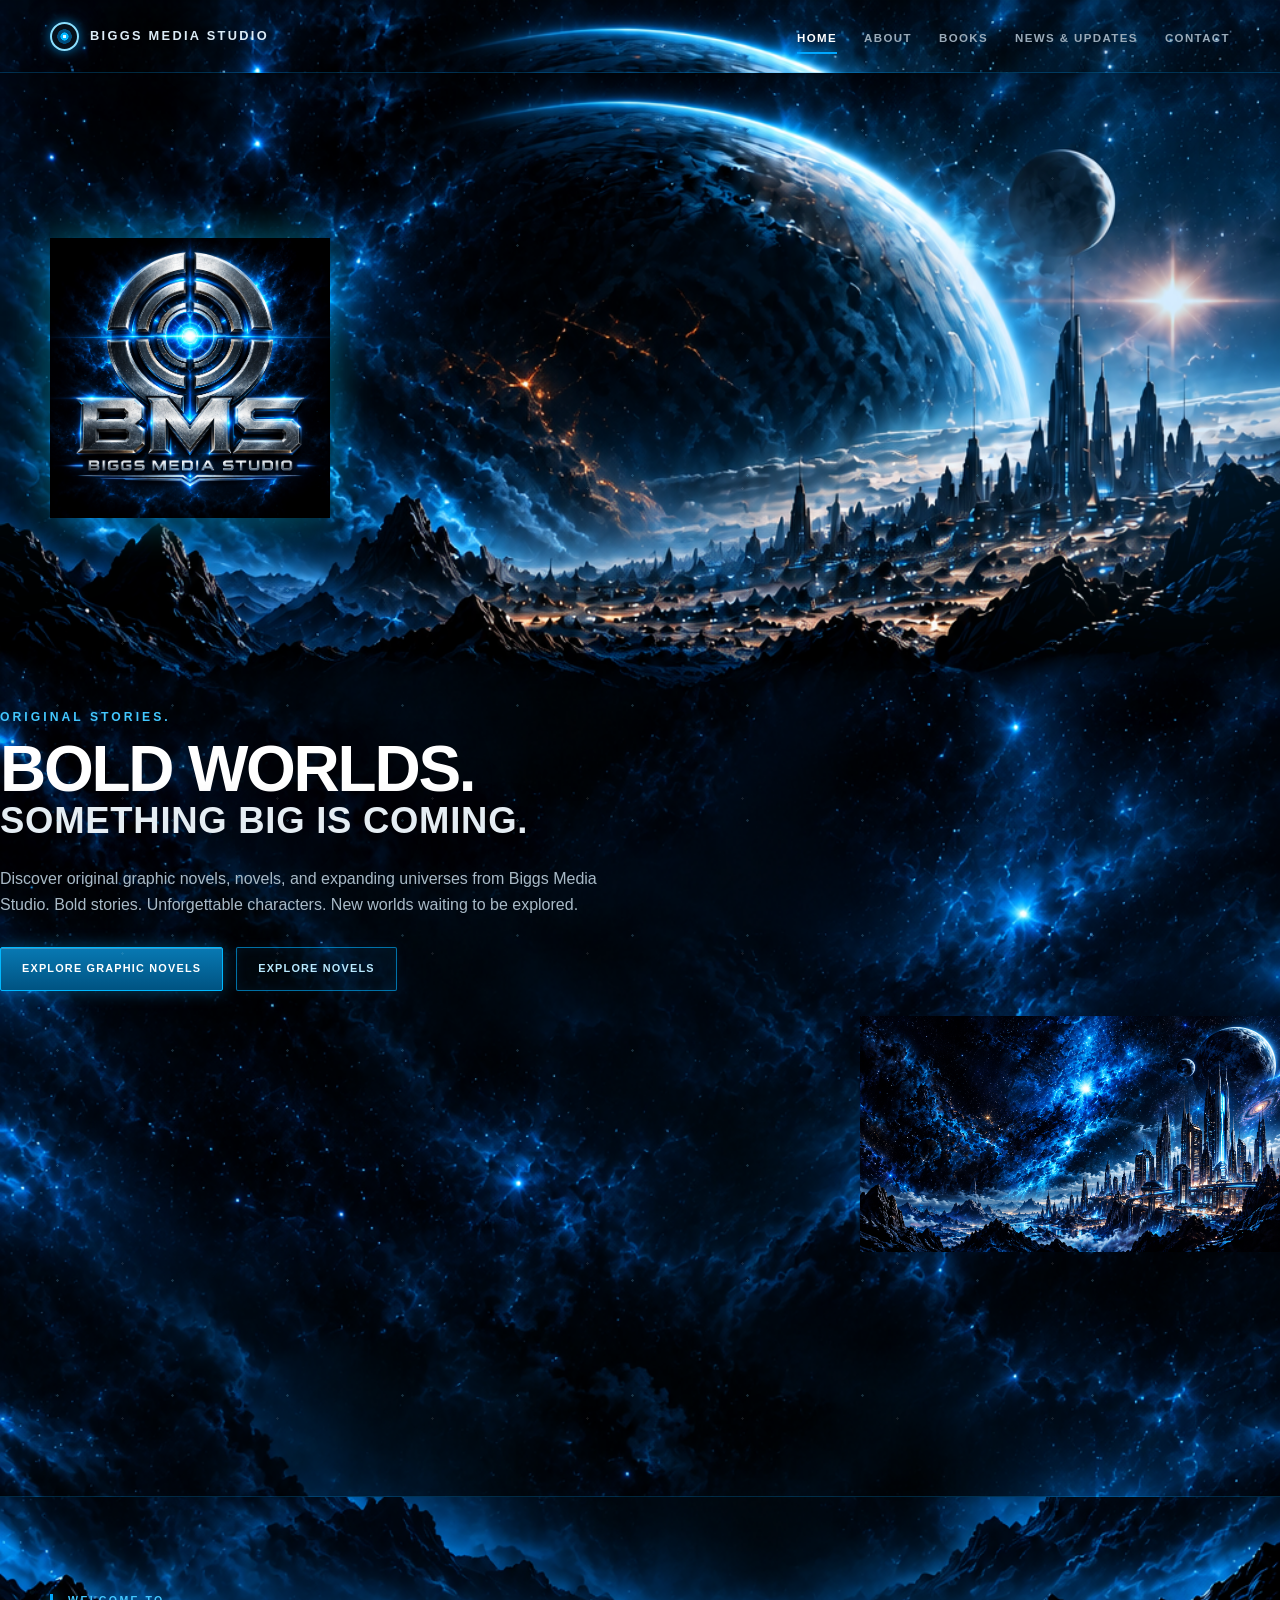
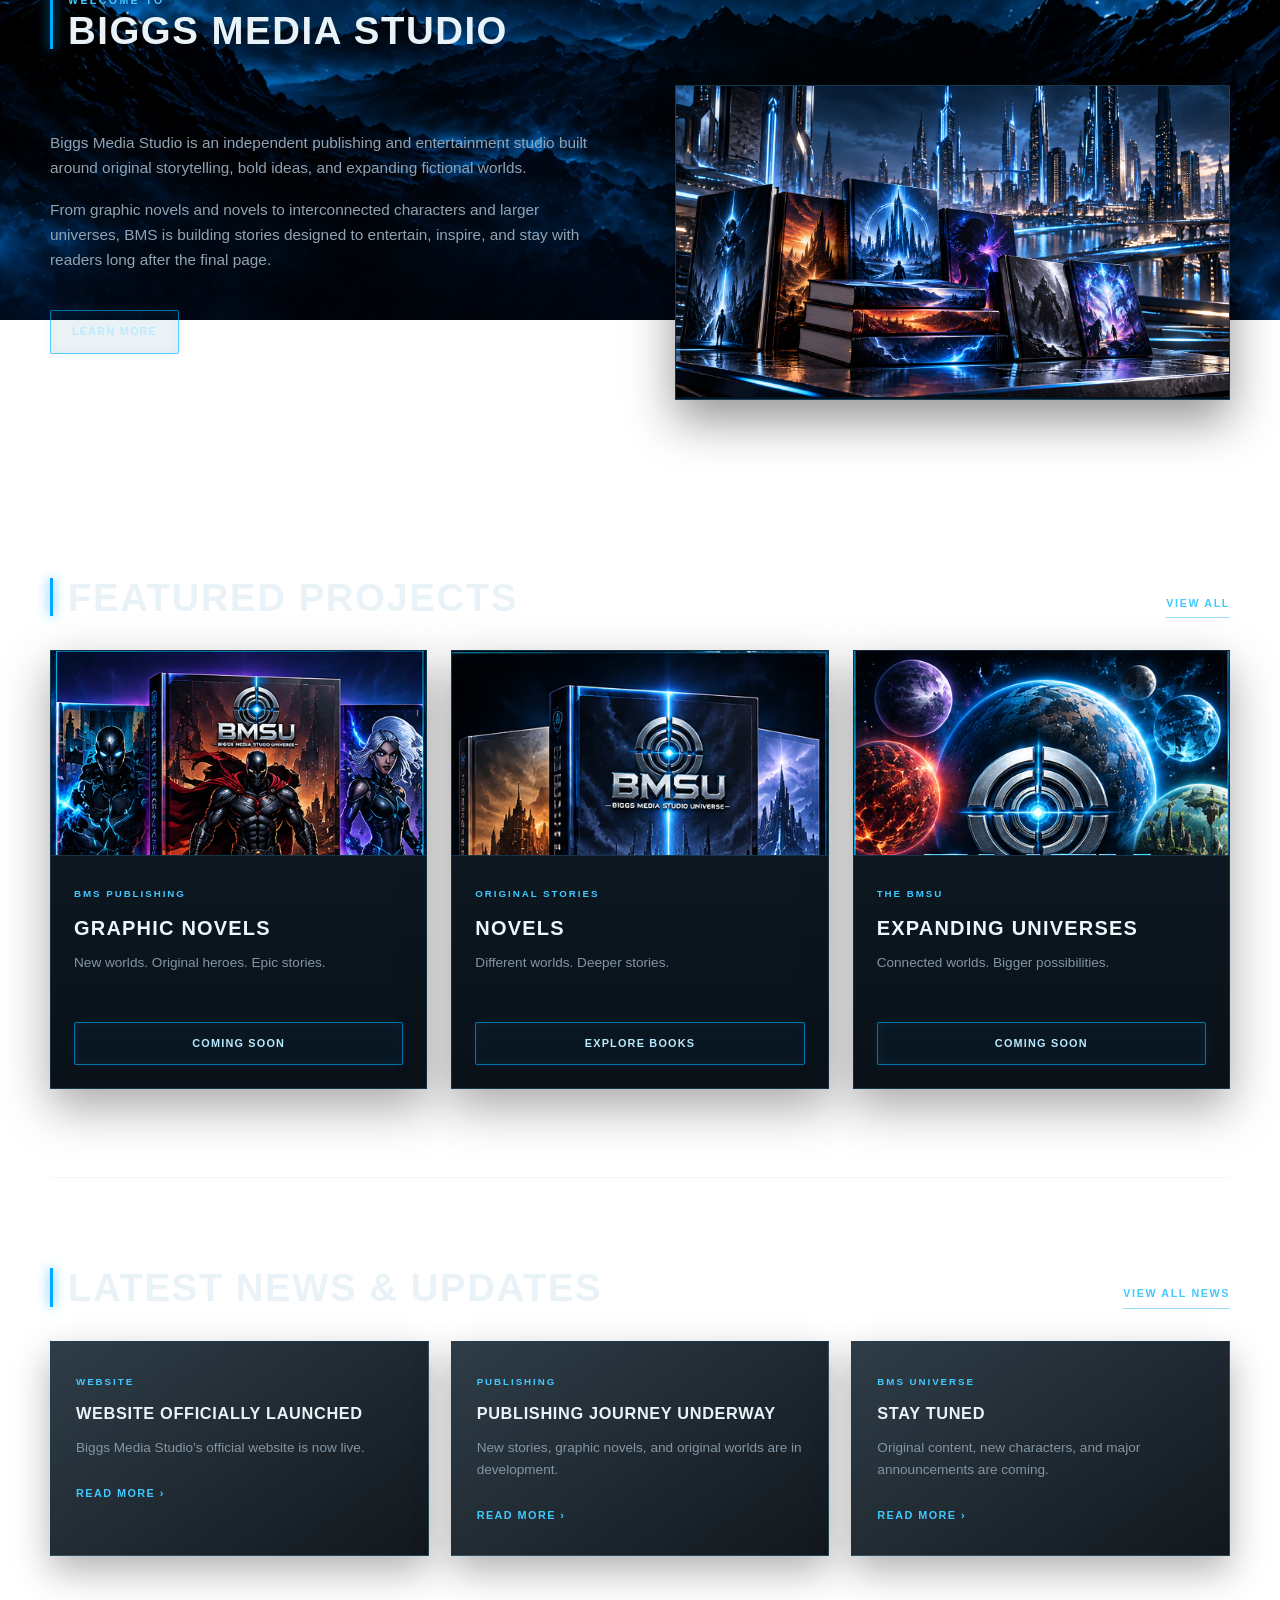
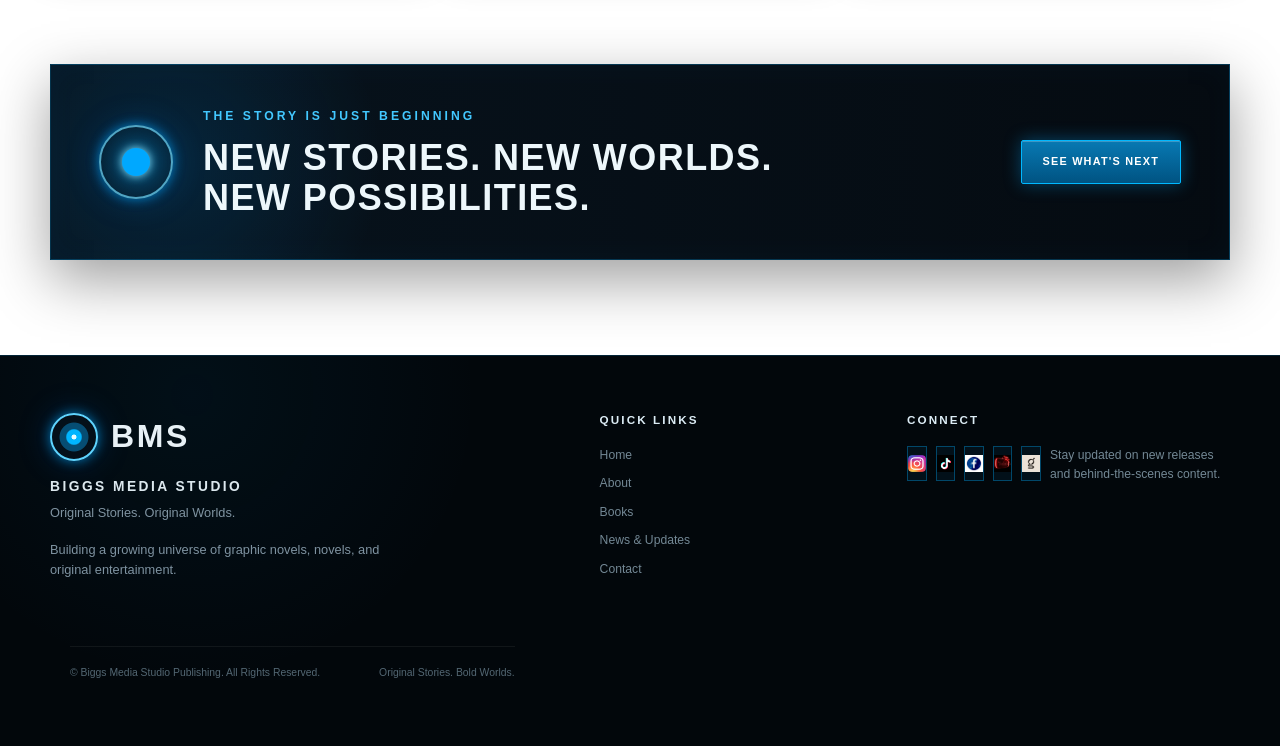
<file: index.html>
<!DOCTYPE html>
<html lang="en">
<head>
  <meta charset="UTF-8">
  <meta name="viewport" content="width=device-width, initial-scale=1.0">

  <title>Biggs Media Studio | Original Stories. Bold Worlds.</title>

  <meta
    name="description"
    content="Biggs Media Studio Publishing — original novels, graphic novels, characters, and bold new worlds created by Jose Vasquez."
  >

  <link rel="stylesheet" href="styles.css">
<style>
  body {
    background-image: url("images/Website Background.png");
    background-size: cover;
    background-position: center top;
    background-repeat: no-repeat;
    background-attachment: fixed;
  }
.site-header {
    background-image: url("images/Website Background.png");
    background-size: cover;
    background-position: center top;
    background-repeat: no-repeat;
}
  .cinematic-hero {
    background-image: url("images/Website Background.png");
    background-size: cover;
    background-position: center top;
    background-repeat: no-repeat;
}
</style>
</head>

<body>

  <!-- =========================
       HEADER
  ========================== -->
  <header class="site-header">
    <div class="header-inner">

      <a class="header-brand" href="index.html">
        <span class="mini-core"></span>
        <span>BIGGS MEDIA STUDIO</span>
      </a>

      <nav class="main-nav" aria-label="Main navigation">
        <a class="active" href="index.html">HOME</a>
        <a href="about.html">ABOUT</a>
        <a href="books.html">BOOKS</a>
        <a href="news.html">NEWS &amp; UPDATES</a>
        <a href="contact.html">CONTACT</a>
      </nav>

    </div>
  </header>


  <main>

    <!-- =========================
         CINEMATIC HERO
    ========================== -->
    <section class="cinematic-hero">

      <div class="space-glow glow-left"></div>
      <div class="space-glow glow-right"></div>

      <div class="hero-grid">

      <img src="images/BMS Website Logo.png" alt="Biggs Media Studio logo" class="bms-real-logo">
        </div>


        <!-- HERO MESSAGE -->
        <div class="hero-message">

          <p class="section-kicker">
            ORIGINAL STORIES.
          </p>

          <h1>
            BOLD WORLDS.
            <span>SOMETHING BIG IS COMING.</span>
          </h1>

          <p class="hero-description">
            Discover original graphic novels, novels, and expanding
            universes from Biggs Media Studio. Bold stories.
            Unforgettable characters. New worlds waiting to be explored.
          </p>

          <div class="hero-actions">
            <a class="neon-button primary" href="about.html">
              EXPLORE GRAPHIC NOVELS
            </a>

           <a class="neon-button" href="novels.html">
              EXPLORE NOVELS
            </a>
          </div>

        </div>


       <!-- SCI-FI VISUAL -->
<div class="hero-world" aria-hidden="true">
    <img
        src="images/Neon Metropolis Beneath the Blue Nebula.png"
        alt=""
        class="hero-world-image"
    >
</div>

      </div>

    </section>


    <!-- =========================
         WELCOME TO BMS
    ========================== -->
    <section class="content-section welcome-section">

      <div class="section-heading">
        <span>WELCOME TO</span>
        <h2>BIGGS MEDIA STUDIO</h2>
      </div>

      <div class="welcome-grid">

        <div class="welcome-copy">

          <p>
            Biggs Media Studio is an independent publishing and
            entertainment studio built around original storytelling,
            bold ideas, and expanding fictional worlds.
          </p>

          <p>
            From graphic novels and novels to interconnected characters
            and larger universes, BMS is building stories designed to
            entertain, inspire, and stay with readers long after the
            final page.
          </p>

          <a class="neon-button small-button" href="about.html">
            LEARN MORE
          </a>

        </div>


       <div class="visual-card world-card welcome-image-card">
    <img
       src="images/Neon City Book Showcase.png"
        alt="Biggs Media Studio original stories and new worlds"
        class="welcome-section-image"
    >
</div>

      </div>

    </section>


    <!-- =========================
         FEATURED PROJECTS
    ========================== -->
    <section class="content-section">

      <div class="section-title-row">
        <div class="section-heading">
          <h2>FEATURED PROJECTS</h2>
        </div>

        <a class="view-all" href="books.html">
          VIEW ALL
        </a>
      </div>


      <div class="project-grid">

        <article class="project-card">

          <div class="project-art graphic-art">
    <img src="images/Featured Project graphic novels .png"
         alt="Featured Graphic Novels"
         class="project-feature-image">
</div>
         
          <div class="project-content">
            <span class="project-type">BMS PUBLISHING</span>

            <h3>GRAPHIC NOVELS</h3>

            <p>
              New worlds. Original heroes.
              Epic stories.
            </p>

            <a class="neon-button card-button" href="books.html">
              COMING SOON
            </a>
          </div>

        </article>


        <article class="project-card">

       <div class="project-art novel-art">
    <img src="images/Featured Projects Novels .png"
         alt="Featured Novels"
         class="project-feature-image">
</div>

          <div class="project-content">
            <span class="project-type">ORIGINAL STORIES</span>

            <h3>NOVELS</h3>

            <p>
              Different worlds.
              Deeper stories.
            </p>

            <a class="neon-button card-button" href="books.html">
              EXPLORE BOOKS
            </a>
          </div>

        </article>


        <article class="project-card">

        <div class="project-art universe-art">
    <img src="images/Featured Projects Expanding Universes.png"
         alt="Featured Expanding Universes"
         class="project-feature-image">
</div>

          <div class="project-content">
            <span class="project-type">THE BMSU</span>

            <h3>EXPANDING UNIVERSES</h3>

            <p>
              Connected worlds.
              Bigger possibilities.
            </p>

            <a class="neon-button card-button" href="news.html">
              COMING SOON
            </a>
          </div>

        </article>

      </div>

    </section>


    <!-- =========================
         LATEST NEWS
    ========================== -->
    <section class="content-section news-home-section">

      <div class="section-title-row">

        <div class="section-heading">
          <h2>LATEST NEWS &amp; UPDATES</h2>
        </div>

        <a class="view-all" href="news.html">
          VIEW ALL NEWS
        </a>

      </div>


      <div class="news-grid">

        <article class="news-card">

          <span class="news-label">WEBSITE</span>

          <h3>WEBSITE OFFICIALLY LAUNCHED</h3>

          <p>
            Biggs Media Studio's official website is now live.
          </p>

          <a href="news.html">READ MORE ›</a>

        </article>


        <article class="news-card">

          <span class="news-label">PUBLISHING</span>

          <h3>PUBLISHING JOURNEY UNDERWAY</h3>

          <p>
            New stories, graphic novels, and original worlds are in development.
          </p>

          <a href="news.html">READ MORE ›</a>

        </article>


        <article class="news-card">

          <span class="news-label">BMS UNIVERSE</span>

          <h3>STAY TUNED</h3>

          <p>
            Original content, new characters, and major announcements are coming.
          </p>

          <a href="news.html">READ MORE ›</a>

        </article>

      </div>

    </section>


    <!-- =========================
         FINAL CTA
    ========================== -->
    <section class="home-cta">

      <div class="cta-core">
        <span></span>
      </div>

      <div>
        <p class="section-kicker">THE STORY IS JUST BEGINNING</p>

        <h2>
          NEW STORIES. NEW WORLDS.<br>
          NEW POSSIBILITIES.
        </h2>
      </div>

      <a class="neon-button primary" href="news.html">
        SEE WHAT'S NEXT
      </a>

    </section>

  </main>


  <!-- =========================
       FOOTER
  ========================== -->
  <footer class="site-footer">

    <div class="footer-grid">

      <div class="footer-brand">

        <div class="footer-logo">
          <span class="footer-core"></span>
          <strong>BMS</strong>
        </div>

        <h3>BIGGS MEDIA STUDIO</h3>

        <p>
          Original Stories. Original Worlds.
        </p>

        <p class="footer-description">
          Building a growing universe of graphic novels,
          novels, and original entertainment.
        </p>

      </div>


      <div class="footer-column">

        <h4>QUICK LINKS</h4>

        <a href="index.html">Home</a>
        <a href="about.html">About</a>
        <a href="books.html">Books</a>
        <a href="news.html">News &amp; Updates</a>
        <a href="contact.html">Contact</a>

      </div>


      <div class="footer-column">

        <h4>CONNECT</h4>

        <div class="social-links">
         <a href="https://www.instagram.com/biggsmediastudios_/" target="_blank" rel="noopener"><img src="images/instagram logo.webp" alt="Instagram" class="social-logo"></a>
<a href="https://www.tiktok.com/@biggsmediastudio" target="_blank" rel="noopener"><img src="images/Tiktok Logo.png" alt="TikTok" class="social-logo"></a>
<a href="https://www.facebook.com/biggsmediastudio" target="_blank" rel="noopener"><img src="images/facebook logo.jpg" alt="Facebook" class="social-logo"></a>
<a href="https://www.youtube.com/@biggsmediastudio" target="_blank" rel="noopener"><img src="images/youtube logo.avif" alt="YouTube" class="social-logo"></a>
<a href="https://www.goodreads.com/josevasquez" target="_blank" rel="noopener"><img src="images/Goodreads logo.png" alt="Goodreads" class="social-logo"></a>

        <p>
          Stay updated on new releases and behind-the-scenes content.
        </p>

      </div>

    </div>


    <div class="footer-bottom">

      <span>
        © Biggs Media Studio Publishing. All Rights Reserved.
      </span>

      <span>
        Original Stories. Bold Worlds.
      </span>

    </div>

  </footer>

</body>
</html>
</file>
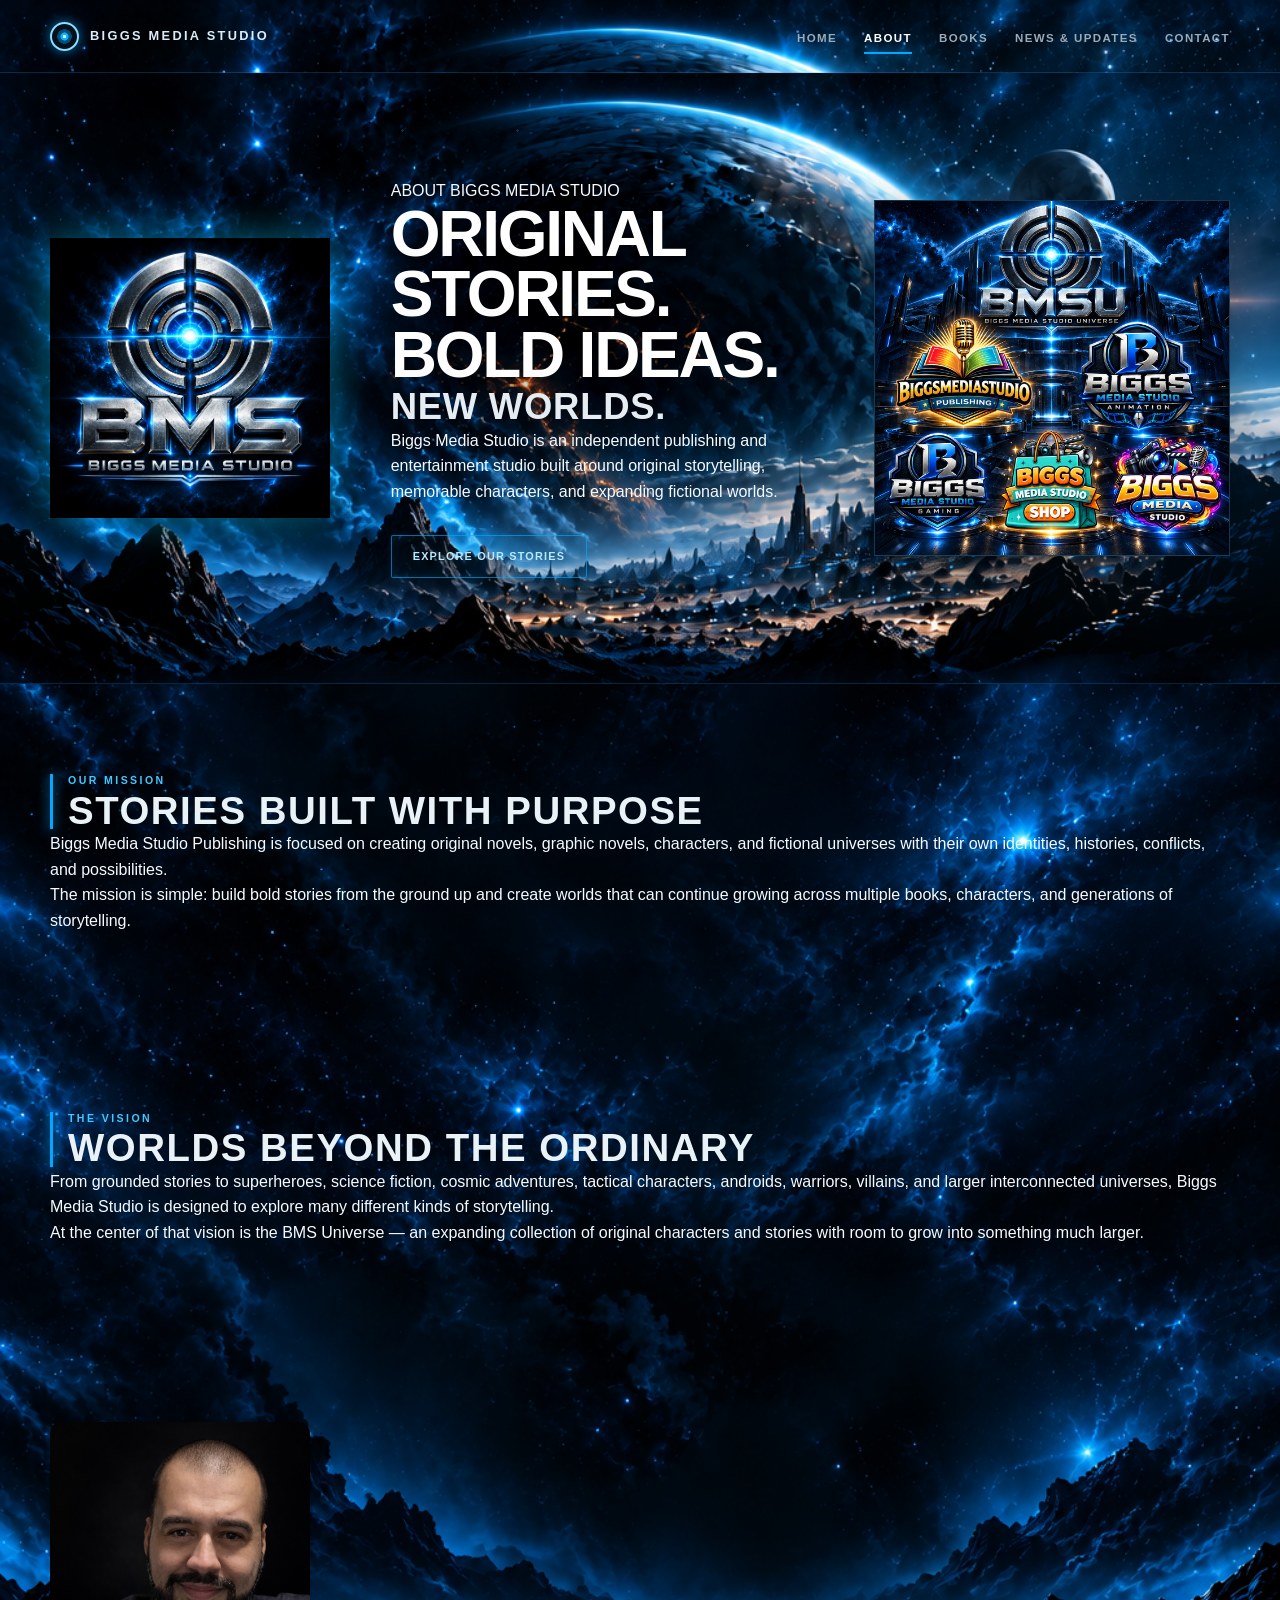
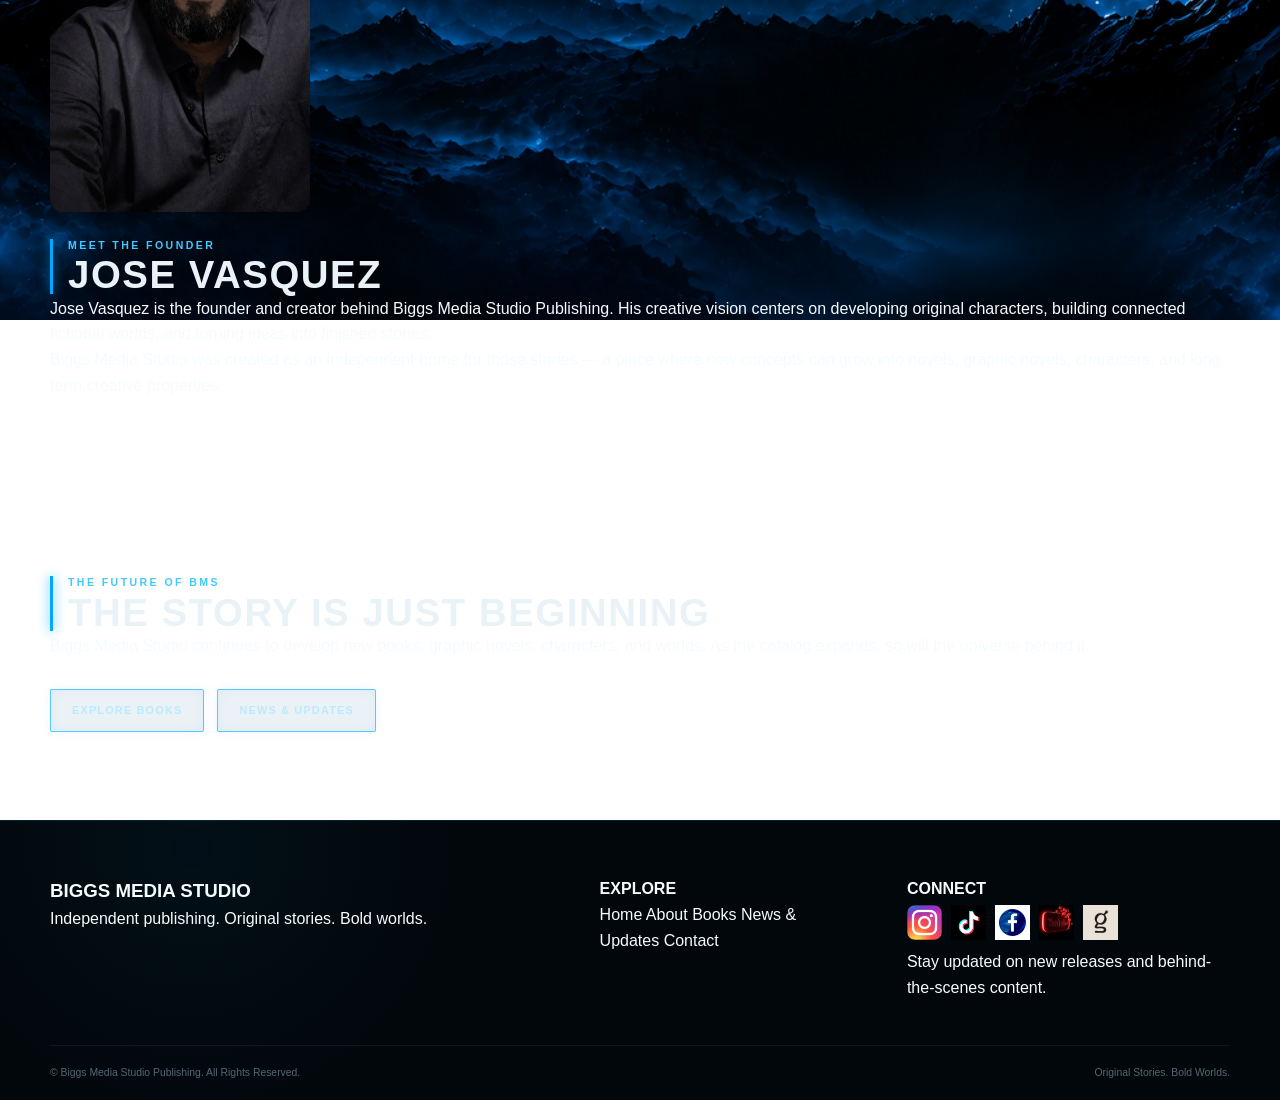
<file: about.html>
<!DOCTYPE html>
<html lang="en">
<head>
  <meta charset="UTF-8">
  <meta name="viewport" content="width=device-width, initial-scale=1.0">

  <title>About | Biggs Media Studio</title>

  <meta
    name="description"
    content="Learn about Biggs Media Studio Publishing, its mission, original storytelling, and founder Jose Vasquez."
  >

  <link rel="stylesheet" href="styles.css">
  <style>
  body {
    background-image: url("images/Website Background.png");
    background-size: cover;
    background-position: center top;
    background-repeat: no-repeat;
    background-attachment: fixed;
  }

  .site-header {
    background-image: url("images/Website Background.png");
    background-size: cover;
    background-position: center top;
    background-repeat: no-repeat;
  }
    

 section.cinematic-hero {
   background-image: url("images/Website Background.png") !important;
    background-size: cover;
    background-position: center top;
    background-repeat: no-repeat;
  }

.founder-photo {
  width: 260px;
  max-width: 100%;
  height: auto;
  display: block;
  margin: 0 0 25px 0;
  border-radius: 12px;
}
    .social-links a {
  border: none;
  background: transparent;
  padding: 0;
}

.social-logo {
  width: 42px;
  height: 42px;
  object-fit: contain;
  display: block;
}
    
</style>
</head>

<body>

  <!-- =========================
       HEADER
  ========================== -->
  <header class="site-header">
    <div class="header-inner">

      <a class="header-brand" href="index.html">
        <span class="mini-core"></span>
        <span>BIGGS MEDIA STUDIO</span>
      </a>

      <nav class="main-nav" aria-label="Main navigation">
        <a href="index.html">HOME</a>
        <a class="active" href="about.html">ABOUT</a>
        <a href="books.html">BOOKS</a>
        <a href="news.html">NEWS &amp; UPDATES</a>
        <a href="contact.html">CONTACT</a>
      </nav>

    </div>
  </header>


  <main>

    <!-- =========================
         ABOUT HERO
    ========================== -->
    <section class="cinematic-hero">

      <div class="space-glow glow-left"></div>
      <div class="space-glow glow-right"></div>

      <div class="hero-grid">

        <div class="bms-emblem-column">

  <img src="images/BMS Website Logo.png" alt="Biggs Media Studio logo" class="bms-real-logo">

        </div>


        <div class="hero-message">

          <p class="eyebrow">ABOUT BIGGS MEDIA STUDIO</p>

          <h1>
            ORIGINAL STORIES.<br>
            BOLD IDEAS.<br>
            <span>NEW WORLDS.</span>
          </h1>

          <p>
            Biggs Media Studio is an independent publishing and entertainment
            studio built around original storytelling, memorable characters,
            and expanding fictional worlds.
          </p>

          <div class="hero-actions">
            <a class="neon-button" href="books.html">EXPLORE OUR STORIES</a>
          </div>

        </div>


      <div class="visual-card">
  <img src="images/Brand Logos.png" alt="Biggs Media Studio brand logos" style="width:100%; height:100%; object-fit:cover; border-radius:inherit; display:block;">
</div>

      </div>
    </section>


    <!-- =========================
         OUR MISSION
    ========================== -->
    <section class="content-section">

      <div class="section-heading">
        <span>OUR MISSION</span>
        <h2>STORIES BUILT WITH PURPOSE</h2>
      </div>

      <p>
        Biggs Media Studio Publishing is focused on creating original novels,
        graphic novels, characters, and fictional universes with their own
        identities, histories, conflicts, and possibilities.
      </p>

      <p>
        The mission is simple: build bold stories from the ground up and
        create worlds that can continue growing across multiple books,
        characters, and generations of storytelling.
      </p>

    </section>


    <!-- =========================
         WORLDS
    ========================== -->
    <section class="content-section">

      <div class="section-heading">
        <span>THE VISION</span>
        <h2>WORLDS BEYOND THE ORDINARY</h2>
      </div>

      <p>
        From grounded stories to superheroes, science fiction, cosmic
        adventures, tactical characters, androids, warriors, villains,
        and larger interconnected universes, Biggs Media Studio is designed
        to explore many different kinds of storytelling.
      </p>

      <p>
        At the center of that vision is the BMS Universe — an expanding
        collection of original characters and stories with room to grow
        into something much larger.
      </p>

    </section>


    <!-- =========================
         FOUNDER
    ========================== -->
    <section class="content-section">

     <img src="images/Jose Vasquez.png" alt="Jose Vasquez, founder of Biggs Media Studio" class="founder-photo">
      <div class="section-heading">
        <span>MEET THE FOUNDER</span>
        <h2>JOSE VASQUEZ</h2>
      </div>

      <p>
        Jose Vasquez is the founder and creator behind Biggs Media Studio
        Publishing. His creative vision centers on developing original
        characters, building connected fictional worlds, and turning ideas
        into finished stories.
      </p>

      <p>
        Biggs Media Studio was created as an independent home for those
        stories — a place where new concepts can grow into novels,
        graphic novels, characters, and long-term creative properties.
      </p>

    </section>


    <!-- =========================
         FUTURE
    ========================== -->
    <section class="content-section">

      <div class="section-heading">
        <span>THE FUTURE OF BMS</span>
        <h2>THE STORY IS JUST BEGINNING</h2>
      </div>

      <p>
        Biggs Media Studio continues to develop new books, graphic novels,
        characters, and worlds. As the catalog expands, so will the universe
        behind it.
      </p>

      <div class="hero-actions">
        <a class="neon-button" href="books.html">EXPLORE BOOKS</a>
        <a class="neon-button" href="news.html">NEWS &amp; UPDATES</a>
      </div>

    </section>

  </main>


  <!-- =========================
       FOOTER
  ========================== -->
  <footer class="site-footer">

    <div class="footer-grid">

      <div>
        <h3>BIGGS MEDIA STUDIO</h3>
        <p>
          Independent publishing. Original stories.
          Bold worlds.
        </p>
      </div>

      <div>
        <h4>EXPLORE</h4>
        <a href="index.html">Home</a>
        <a href="about.html">About</a>
        <a href="books.html">Books</a>
        <a href="news.html">News &amp; Updates</a>
        <a href="contact.html">Contact</a>
      </div>

      <div>
        <h4>CONNECT</h4>

        <div class="social-links">
        <a href="https://www.instagram.com/biggsmediastudios_/" target="_blank" rel="noopener"><img src="images/instagram logo.webp" alt="Instagram" class="social-logo"></a>
<a href="https://www.tiktok.com/@biggsmediastudio" target="_blank" rel="noopener"><img src="images/Tiktok Logo.png" alt="TikTok" class="social-logo"></a>
<a href="https://www.facebook.com/biggsmediastudio" target="_blank" rel="noopener"><img src="images/facebook logo.jpg" alt="Facebook" class="social-logo"></a>
<a href="https://www.youtube.com/@biggsmediastudio" target="_blank" rel="noopener"><img src="images/youtube logo.avif" alt="YouTube" class="social-logo"></a>
<a href="https://www.goodreads.com/josevasquez" target="_blank" rel="noopener"><img src="images/Goodreads logo.png" alt="Goodreads" class="social-logo"></a>
        </div>

        <p>
          Stay updated on new releases and behind-the-scenes content.
        </p>
      </div>

    </div>


    <div class="footer-bottom">

      <span>
        © Biggs Media Studio Publishing. All Rights Reserved.
      </span>

      <span>
        Original Stories. Bold Worlds.
      </span>

    </div>

  </footer>

</body>
</html>
</file>
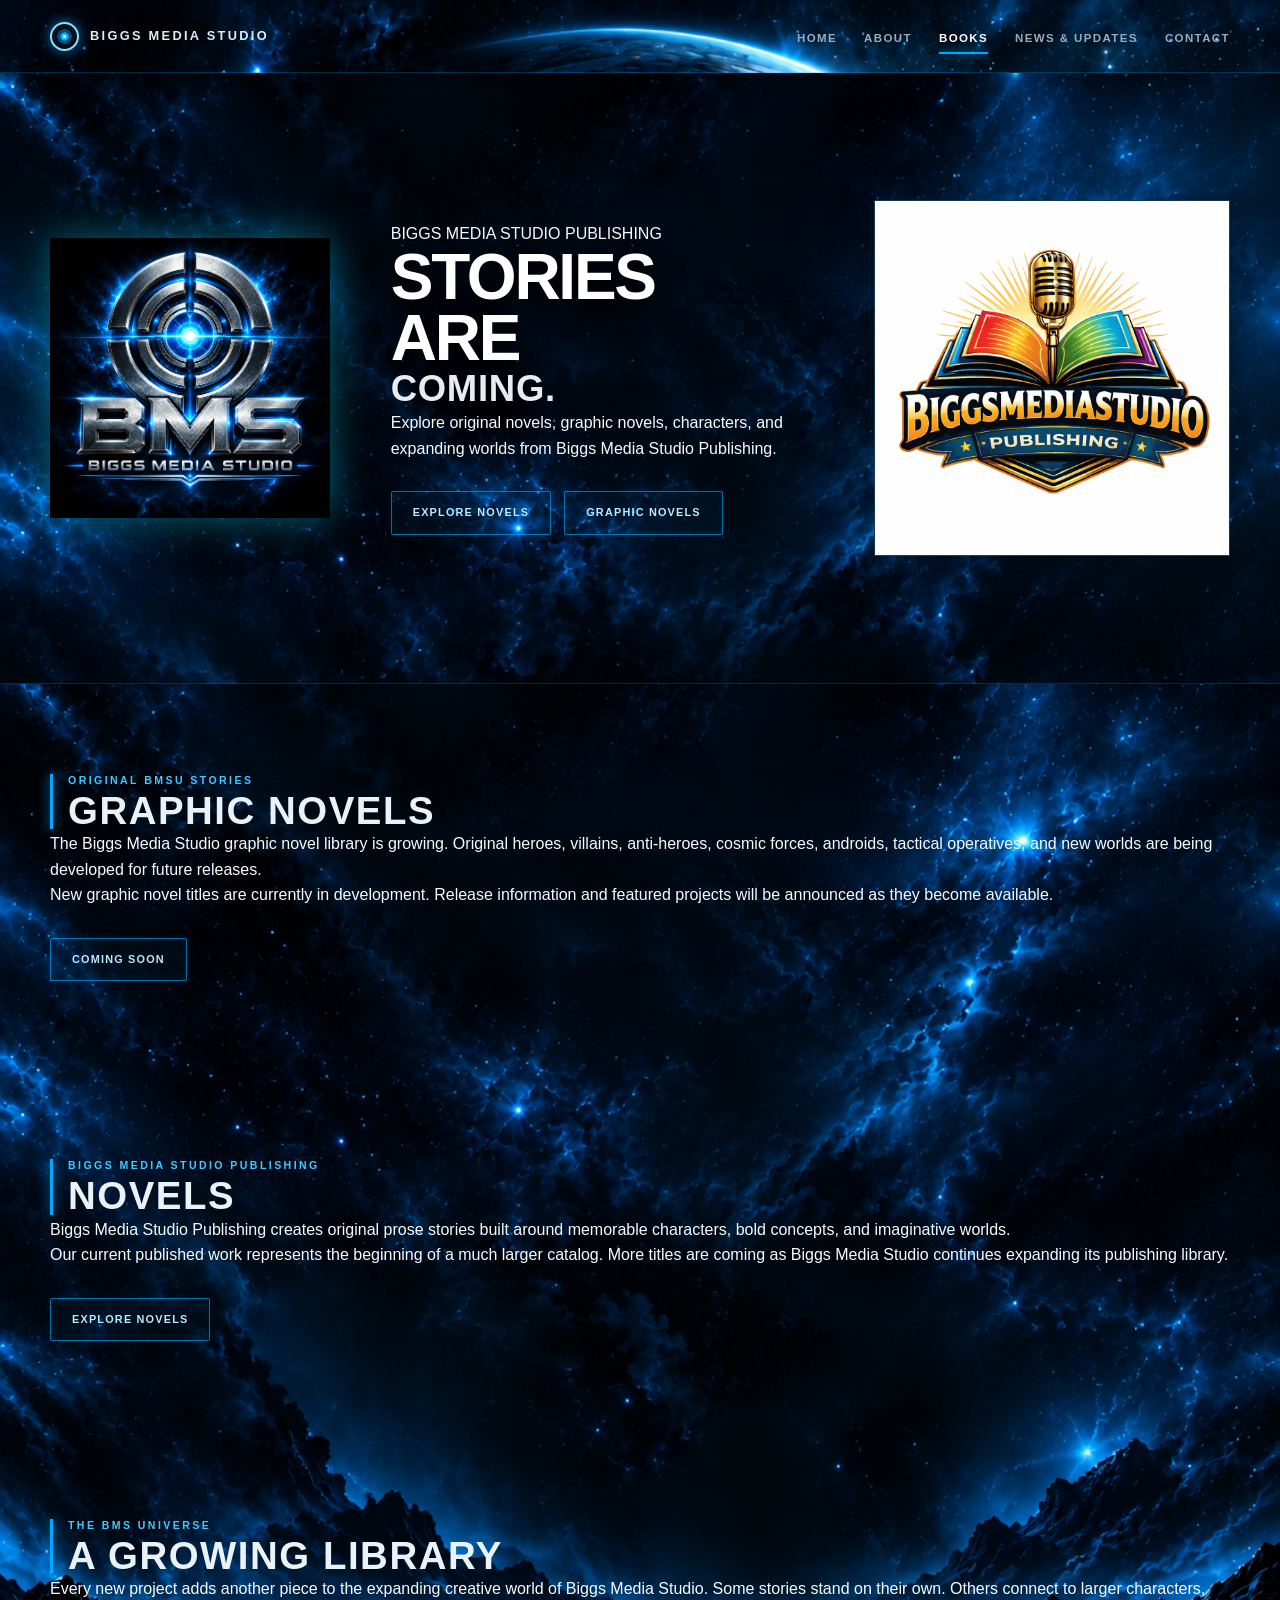
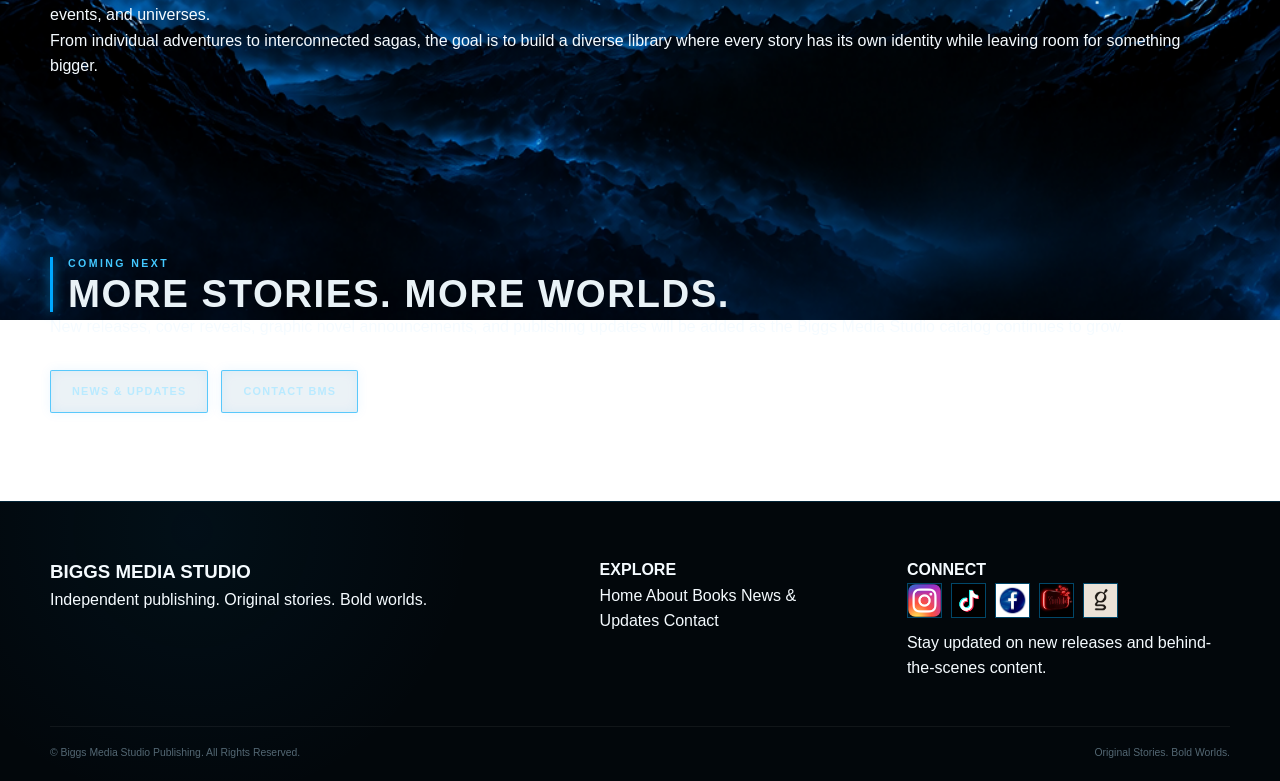
<file: books.html>
<!DOCTYPE html>
<html lang="en">
<head>
  <meta charset="UTF-8">
  <meta name="viewport" content="width=device-width, initial-scale=1.0">

  <title>Books | Biggs Media Studio</title>

  <meta
    name="description"
    content="Explore novels, graphic novels, and upcoming original stories from Biggs Media Studio Publishing."
  >

  <link rel="stylesheet" href="styles.css">
</head>

<body class="books-page">

  <!-- =========================
       HEADER
  ========================== -->
  <header class="site-header">
    <div class="header-inner">

      <a class="header-brand" href="index.html">
        <span class="mini-core"></span>
        <span>BIGGS MEDIA STUDIO</span>
      </a>

      <nav class="main-nav" aria-label="Main navigation">
        <a href="index.html">HOME</a>
        <a href="about.html">ABOUT</a>
        <a class="active" href="books.html">BOOKS</a>
        <a href="news.html">NEWS &amp; UPDATES</a>
        <a href="contact.html">CONTACT</a>
      </nav>

    </div>
  </header>


  <main>

    <!-- =========================
         BOOKS HERO
    ========================== -->
   <section class="cinematic-hero" style="background: url('images/Website Background.png') center center / cover no-repeat !important;">

      <div class="space-glow glow-left"></div>
      <div class="space-glow glow-right"></div>

      <div class="hero-grid">

        <div class="bms-emblem-column">

        <img src="images/BMS Website Logo.png" alt="Biggs Media Studio logo" class="bms-real-logo">

        </div>


        <div class="hero-message">

          <p class="eyebrow">BIGGS MEDIA STUDIO PUBLISHING</p>

          <h1>
            STORIES<br>
            ARE<br>
            <span>COMING.</span>
          </h1>

          <p>
            Explore original novels, graphic novels, characters,
            and expanding worlds from Biggs Media Studio Publishing.
          </p>

          <div class="hero-actions">
          <a class="neon-button" href="novels.html">EXPLORE NOVELS</a>
            <a class="neon-button" href="#graphic-novels">GRAPHIC NOVELS</a>
          </div>

        </div>


       <div class="visual-card">
  <img src="images/Biggs Media Studio publishing logo 1_.png" alt="Biggs Media Studio Publishing logo" style="width:100%; height:100%; object-fit:cover; border-radius:inherit; display:block;">
</div>
      </div>
    </section>


    <!-- =========================
         GRAPHIC NOVELS
    ========================== -->
    <section class="content-section" id="graphic-novels">

      <div class="section-heading">
        <span>ORIGINAL BMSU STORIES</span>
        <h2>GRAPHIC NOVELS</h2>
      </div>

      <p>
        The Biggs Media Studio graphic novel library is growing.
        Original heroes, villains, anti-heroes, cosmic forces,
        androids, tactical operatives, and new worlds are being
        developed for future releases.
      </p>

      <p>
        New graphic novel titles are currently in development.
        Release information and featured projects will be announced
        as they become available.
      </p>

      <div class="hero-actions">
        <a class="neon-button" href="news.html">COMING SOON</a>
      </div>

    </section>


    <!-- =========================
         NOVELS
    ========================== -->
    <section class="content-section" id="novels">

      <div class="section-heading">
        <span>BIGGS MEDIA STUDIO PUBLISHING</span>
        <h2>NOVELS</h2>
      </div>

      <p>
        Biggs Media Studio Publishing creates original prose stories
        built around memorable characters, bold concepts, and
        imaginative worlds.
      </p>

      <p>
        Our current published work represents the beginning of a
        much larger catalog. More titles are coming as Biggs Media
        Studio continues expanding its publishing library.
      </p>

      <div class="hero-actions">
       <a class="neon-button" href="novels.html">EXPLORE NOVELS</a>
      </div>

    </section>


    <!-- =========================
         BMS UNIVERSE
    ========================== -->
    <section class="content-section">

      <div class="section-heading">
        <span>THE BMS UNIVERSE</span>
        <h2>A GROWING LIBRARY</h2>
      </div>

      <p>
        Every new project adds another piece to the expanding creative
        world of Biggs Media Studio. Some stories stand on their own.
        Others connect to larger characters, events, and universes.
      </p>

      <p>
        From individual adventures to interconnected sagas, the goal
        is to build a diverse library where every story has its own
        identity while leaving room for something bigger.
      </p>

    </section>


    <!-- =========================
         WHAT'S NEXT
    ========================== -->
    <section class="content-section">

      <div class="section-heading">
        <span>COMING NEXT</span>
        <h2>MORE STORIES. MORE WORLDS.</h2>
      </div>

      <p>
        New releases, cover reveals, graphic novel announcements,
        and publishing updates will be added as the Biggs Media Studio
        catalog continues to grow.
      </p>

      <div class="hero-actions">
        <a class="neon-button" href="news.html">NEWS &amp; UPDATES</a>
        <a class="neon-button" href="contact.html">CONTACT BMS</a>
      </div>

    </section>

  </main>


  <!-- =========================
       FOOTER
  ========================== -->
  <footer class="site-footer">

    <div class="footer-grid">

      <div>
        <h3>BIGGS MEDIA STUDIO</h3>
        <p>
          Independent publishing. Original stories.
          Bold worlds.
        </p>
      </div>

      <div>
        <h4>EXPLORE</h4>
        <a href="index.html">Home</a>
        <a href="about.html">About</a>
        <a href="books.html">Books</a>
        <a href="news.html">News &amp; Updates</a>
        <a href="contact.html">Contact</a>
      </div>

      <div>
        <h4>CONNECT</h4>

        <div class="social-links">
         <a href="https://www.instagram.com/biggsmediastudios_/" target="_blank" rel="noopener"><img src="images/instagram logo.webp" alt="Instagram" class="social-logo"></a>
<a href="https://www.tiktok.com/@biggsmediastudio" target="_blank" rel="noopener"><img src="images/Tiktok Logo.png" alt="TikTok" class="social-logo"></a>
<a href="https://www.facebook.com/biggsmediastudio" target="_blank" rel="noopener"><img src="images/facebook logo.jpg" alt="Facebook" class="social-logo"></a>
<a href="https://www.youtube.com/@biggsmediastudio" target="_blank" rel="noopener"><img src="images/youtube logo.avif" alt="YouTube" class="social-logo"></a>
<a href="https://www.goodreads.com/josevasquez" target="_blank" rel="noopener"><img src="images/Goodreads logo.png" alt="Goodreads" class="social-logo"></a>
        </div>

        <p>
          Stay updated on new releases and behind-the-scenes content.
        </p>
      </div>

    </div>


    <div class="footer-bottom">

      <span>
        © Biggs Media Studio Publishing. All Rights Reserved.
      </span>

      <span>
        Original Stories. Bold Worlds.
      </span>

    </div>

  </footer>

</body>
</html>
</file>
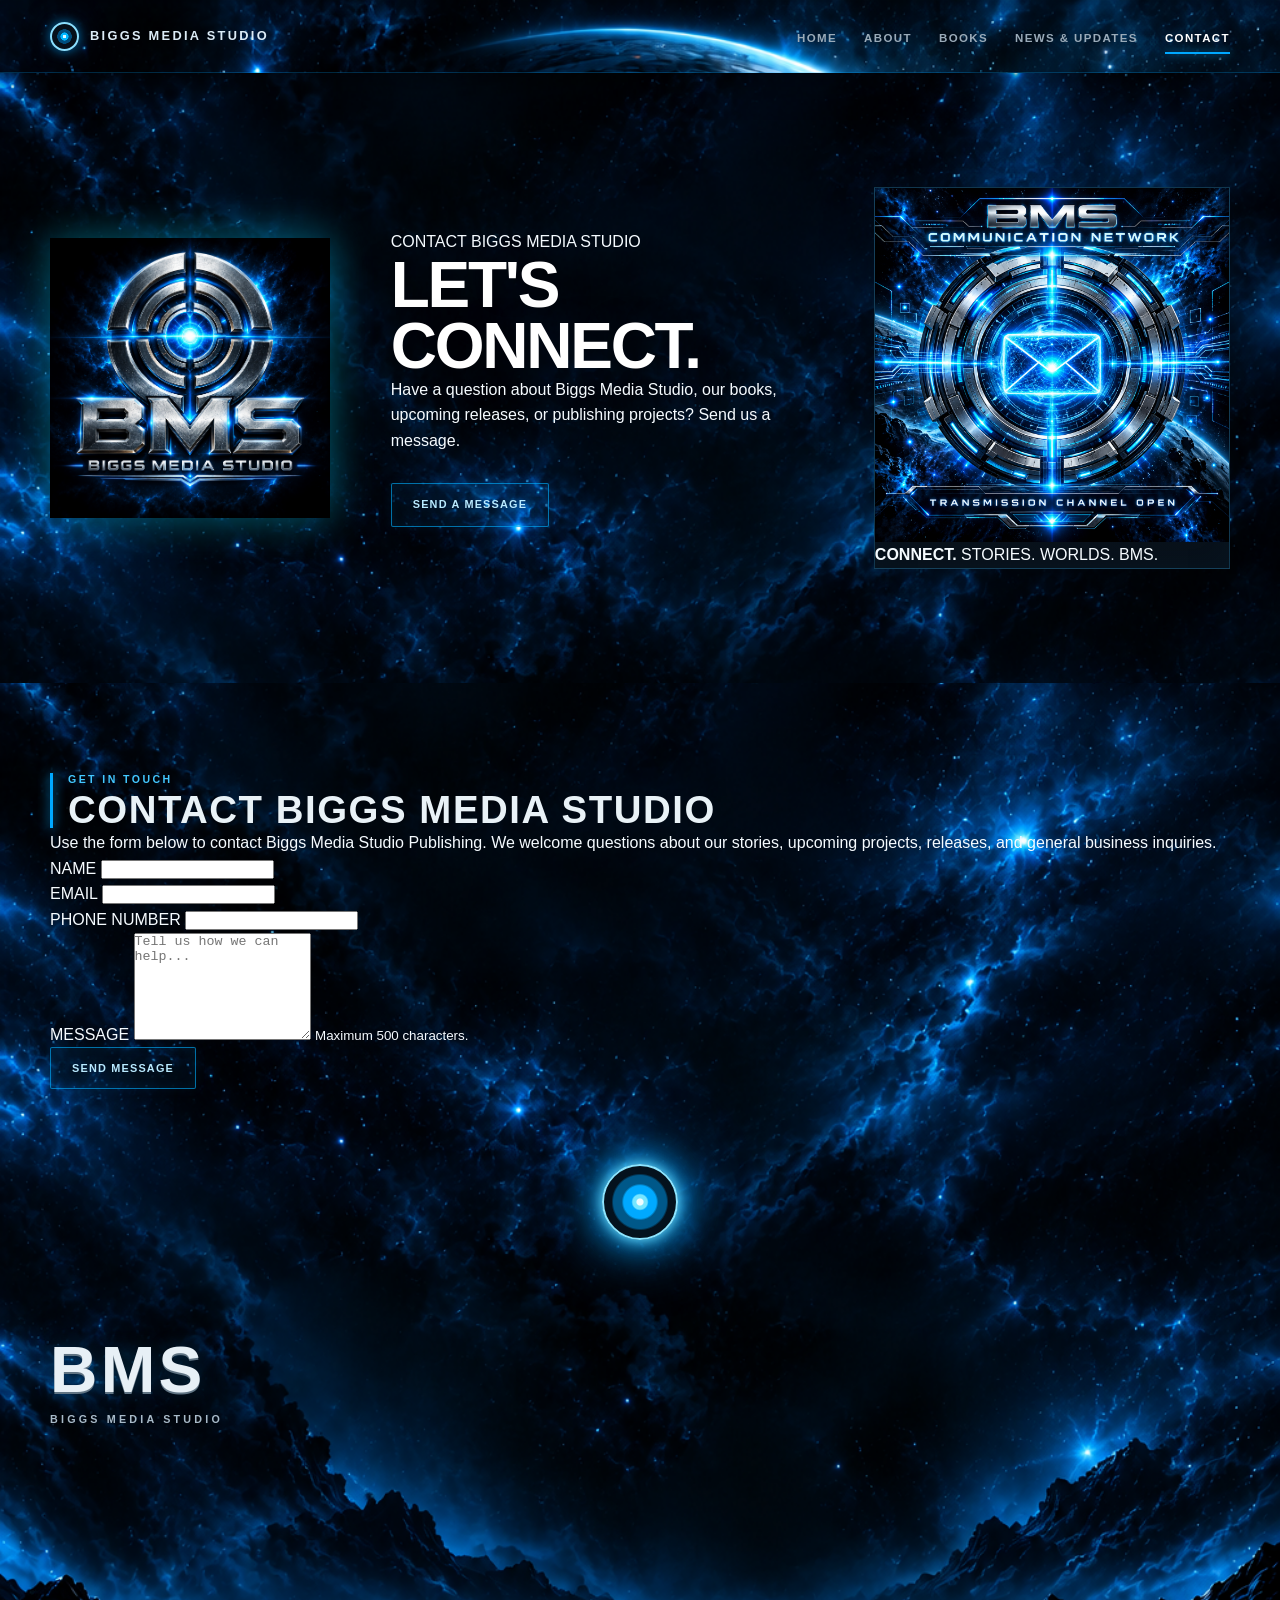
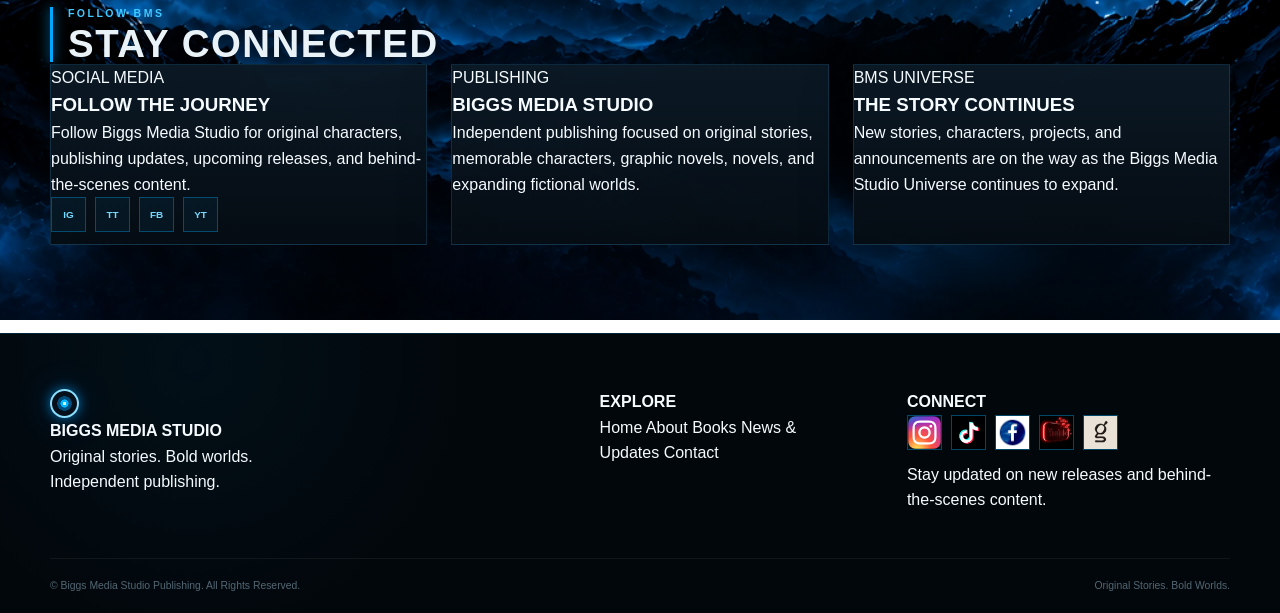
<file: contact.html>
<!DOCTYPE html>
<html lang="en">
<head>
  <meta charset="UTF-8">
  <meta name="viewport" content="width=device-width, initial-scale=1.0">

  <title>Contact | Biggs Media Studio</title>

  <meta
    name="description"
    content="Contact Biggs Media Studio Publishing for questions, publishing inquiries, and information about upcoming projects."
  >

  <link rel="stylesheet" href="styles.css">
</head>

<body style="background: url('images/Website Background.png') center top / cover no-repeat fixed !important;">

  <!-- HEADER -->
 <header class="site-header" style="background: url('images/Website Background.png') center top / cover no-repeat !important;">
    <div class="header-inner">

      <a class="header-brand" href="index.html">
        <span class="mini-core"></span>
        <span>BIGGS MEDIA STUDIO</span>
      </a>

      <nav class="main-nav">
        <a href="index.html">HOME</a>
        <a href="about.html">ABOUT</a>
        <a href="books.html">BOOKS</a>
        <a href="news.html">NEWS &amp; UPDATES</a>
        <a class="active" href="contact.html">CONTACT</a>
      </nav>

    </div>
  </header>


  <main>

    <!-- CONTACT HERO -->
  <section class="hero-section" style="background: url('images/Website Background.png') center center / cover no-repeat !important;">

      <div class="hero-grid">

      <img src="images/BMS Website Logo.png" alt="Biggs Media Studio logo" class="bms-real-logo">

        <div class="hero-message">

          <p class="eyebrow">
            CONTACT BIGGS MEDIA STUDIO
          </p>

          <h1>
            LET'S<br>
            CONNECT.
          </h1>

          <p>
            Have a question about Biggs Media Studio, our books,
            upcoming releases, or publishing projects? Send us
            a message.
          </p>

          <div class="hero-actions">
            <a class="neon-button" href="#contact-form">
              SEND A MESSAGE
            </a>
          </div>

        </div>


        <div class="visual-card">
          <img src="images/Communication Portal.png" alt="BMS Communication Portal" style="width:100%; height:auto; display:block;">

          <div class="visual-card-copy">
            <strong>CONNECT.</strong>
            <span>STORIES. WORLDS. BMS.</span>
          </div>
        </div>

      </div>

    </section>


    <!-- CONTACT FORM -->
    <section class="content-section" id="contact-form">

      <div class="section-heading">
        <span>GET IN TOUCH</span>
        <h2>CONTACT BIGGS MEDIA STUDIO</h2>
      </div>

      <div class="story-panel">

        <div>

          <p>
            Use the form below to contact Biggs Media Studio Publishing.
            We welcome questions about our stories, upcoming projects,
            releases, and general business inquiries.
          </p>

          <form
            action="https://formspree.io/f/mvkgrlel"
            method="POST"
            class="contact-form"
          >

            <div class="form-group">
              <label for="name">NAME</label>
              <input
                type="text"
                id="name"
                name="name"
                required
                autocomplete="name"
              >
            </div>


            <div class="form-group">
              <label for="email">EMAIL</label>
              <input
                type="email"
                id="email"
                name="email"
                required
                autocomplete="email"
              >
            </div>


            <div class="form-group">
              <label for="phone">PHONE NUMBER</label>
              <input
                type="tel"
                id="phone"
                name="phone"
                autocomplete="tel"
              >
            </div>


            <div class="form-group">
              <label for="message">MESSAGE</label>
              <textarea
                id="message"
                name="message"
                maxlength="500"
                rows="7"
                required
                placeholder="Tell us how we can help..."
              ></textarea>

              <small>Maximum 500 characters.</small>
            </div>


            <button class="neon-button" type="submit">
              SEND MESSAGE
            </button>

          </form>

        </div>


        <div class="story-symbol">

          <div class="bms-emblem">
            <div class="energy-orb"></div>
          </div>

          <div class="bms-large">BMS</div>
          <div class="bms-small">BIGGS MEDIA STUDIO</div>

        </div>

      </div>

    </section>


    <!-- CONNECT -->
    <section class="content-section">

      <div class="section-heading">
        <span>FOLLOW BMS</span>
        <h2>STAY CONNECTED</h2>
      </div>

      <div class="project-grid">

        <article class="project-card">
          <div class="project-copy">
            <span class="card-label">SOCIAL MEDIA</span>

            <h3>FOLLOW THE JOURNEY</h3>

            <p>
              Follow Biggs Media Studio for original characters,
              publishing updates, upcoming releases, and
              behind-the-scenes content.
            </p>

            <div class="social-links">
              <a href="https://www.instagram.com/biggsmediastudios_/" target="_blank" rel="noopener">IG</a>
              <a href="https://www.tiktok.com/@biggsmediastudio" target="_blank" rel="noopener">TT</a>
              <a href="https://www.facebook.com/biggsmediastudio" target="_blank" rel="noopener">FB</a>
              <a href="https://www.youtube.com/@biggsmediastudio" target="_blank" rel="noopener">YT</a>
            </div>
          </div>
        </article>


        <article class="project-card">
          <div class="project-copy">
            <span class="card-label">PUBLISHING</span>

            <h3>BIGGS MEDIA STUDIO</h3>

            <p>
              Independent publishing focused on original stories,
              memorable characters, graphic novels, novels, and
              expanding fictional worlds.
            </p>
          </div>
        </article>


        <article class="project-card">
          <div class="project-copy">
            <span class="card-label">BMS UNIVERSE</span>

            <h3>THE STORY CONTINUES</h3>

            <p>
              New stories, characters, projects, and announcements
              are on the way as the Biggs Media Studio Universe
              continues to expand.
            </p>
          </div>
        </article>

      </div>

    </section>

  </main>


  <!-- FOOTER -->
  <footer class="site-footer">

    <div class="footer-grid">

      <div>
        <div class="footer-brand">
          <span class="mini-core"></span>
          <strong>BIGGS MEDIA STUDIO</strong>
        </div>

        <p>
          Original stories. Bold worlds.<br>
          Independent publishing.
        </p>
      </div>


      <div>
        <h4>EXPLORE</h4>

        <div class="footer-links">
          <a href="index.html">Home</a>
          <a href="about.html">About</a>
          <a href="books.html">Books</a>
          <a href="news.html">News &amp; Updates</a>
          <a href="contact.html">Contact</a>
        </div>
      </div>


      <div>
        <h4>CONNECT</h4>

        <div class="social-links">
         <a href="https://www.instagram.com/biggsmediastudios_/" target="_blank" rel="noopener"><img src="images/instagram logo.webp" alt="Instagram" class="social-logo"></a>
<a href="https://www.tiktok.com/@biggsmediastudio" target="_blank" rel="noopener"><img src="images/Tiktok Logo.png" alt="TikTok" class="social-logo"></a>
<a href="https://www.facebook.com/biggsmediastudio" target="_blank" rel="noopener"><img src="images/facebook logo.jpg" alt="Facebook" class="social-logo"></a>
<a href="https://www.youtube.com/@biggsmediastudio" target="_blank" rel="noopener"><img src="images/youtube logo.avif" alt="YouTube" class="social-logo"></a>
<a href="https://www.goodreads.com/josevasquez" target="_blank" rel="noopener"><img src="images/Goodreads logo.png" alt="Goodreads" class="social-logo"></a>
        </div>

        <p>
          Stay updated on new releases and behind-the-scenes content.
        </p>
      </div>

    </div>


    <div class="footer-bottom">

      <span>
        © Biggs Media Studio Publishing. All Rights Reserved.
      </span>

      <span>
        Original Stories. Bold Worlds.
      </span>

    </div>

  </footer>

</body>
</html>
</file>
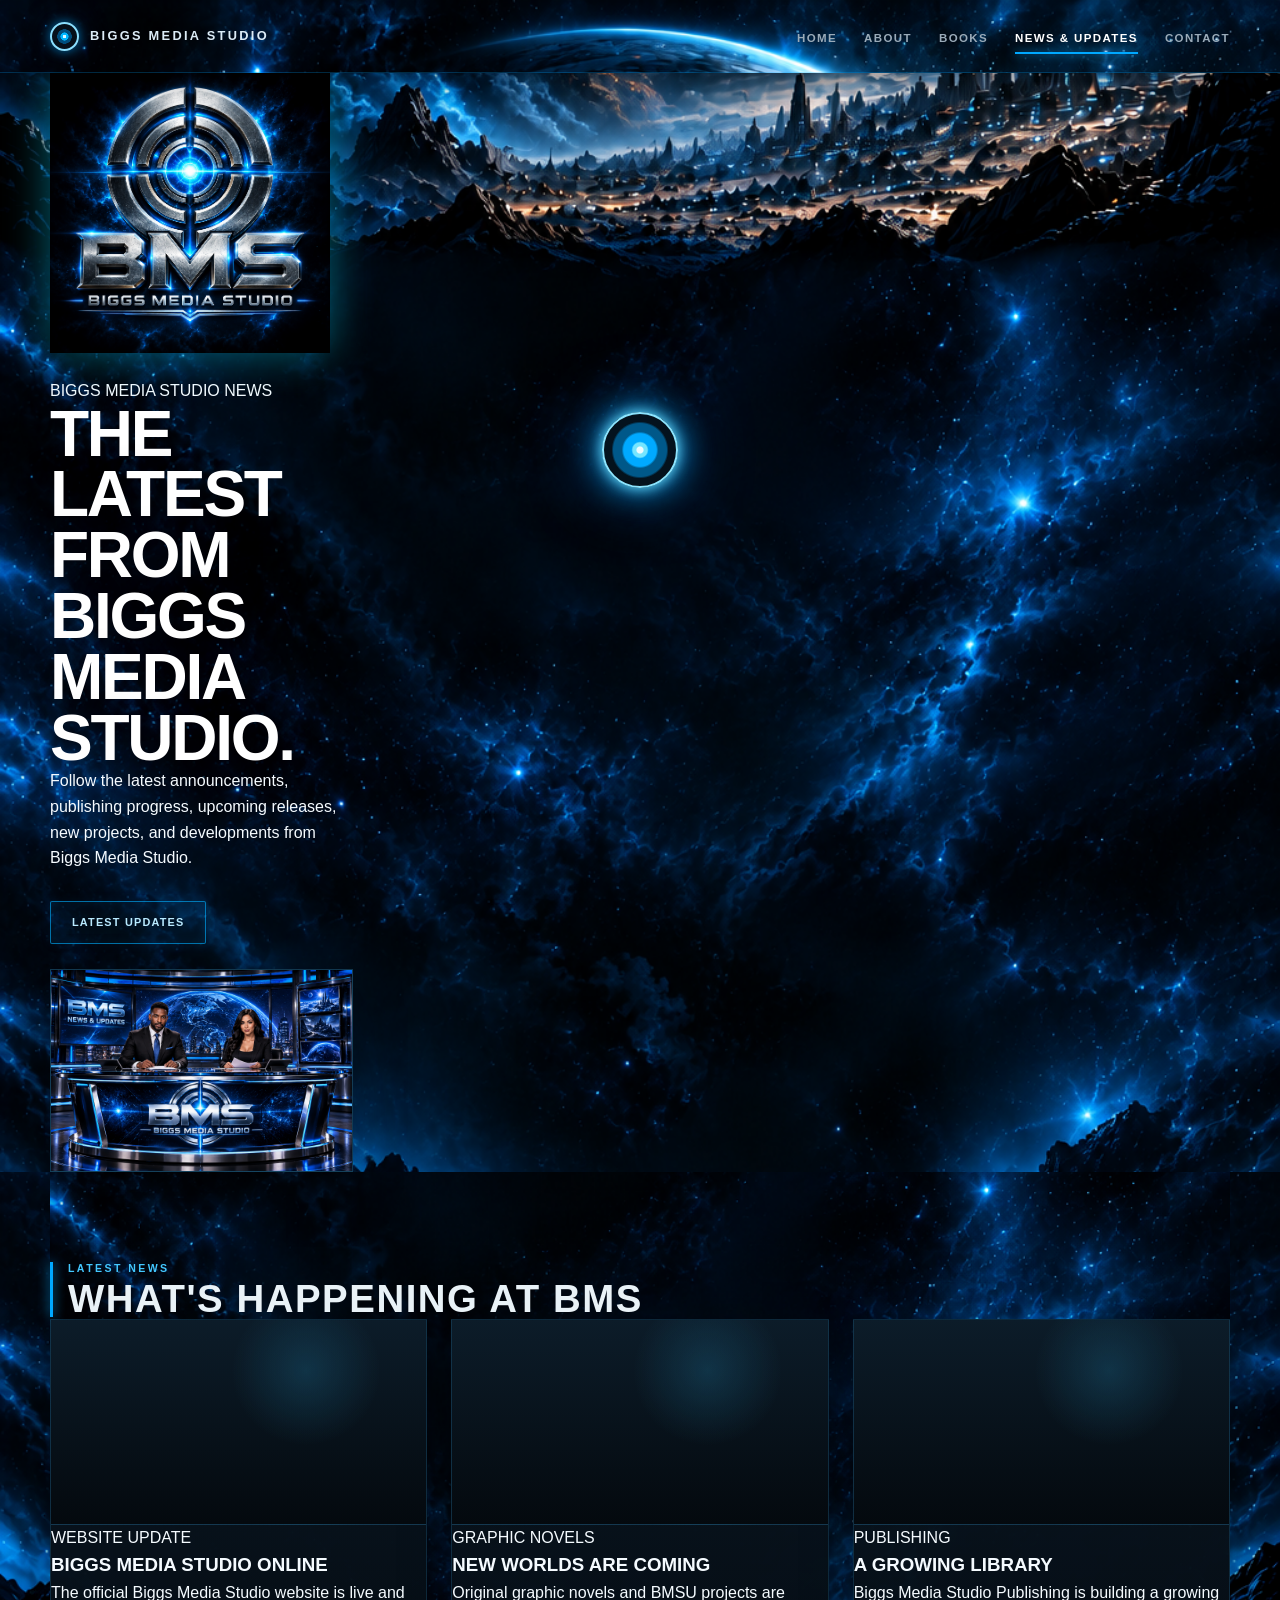
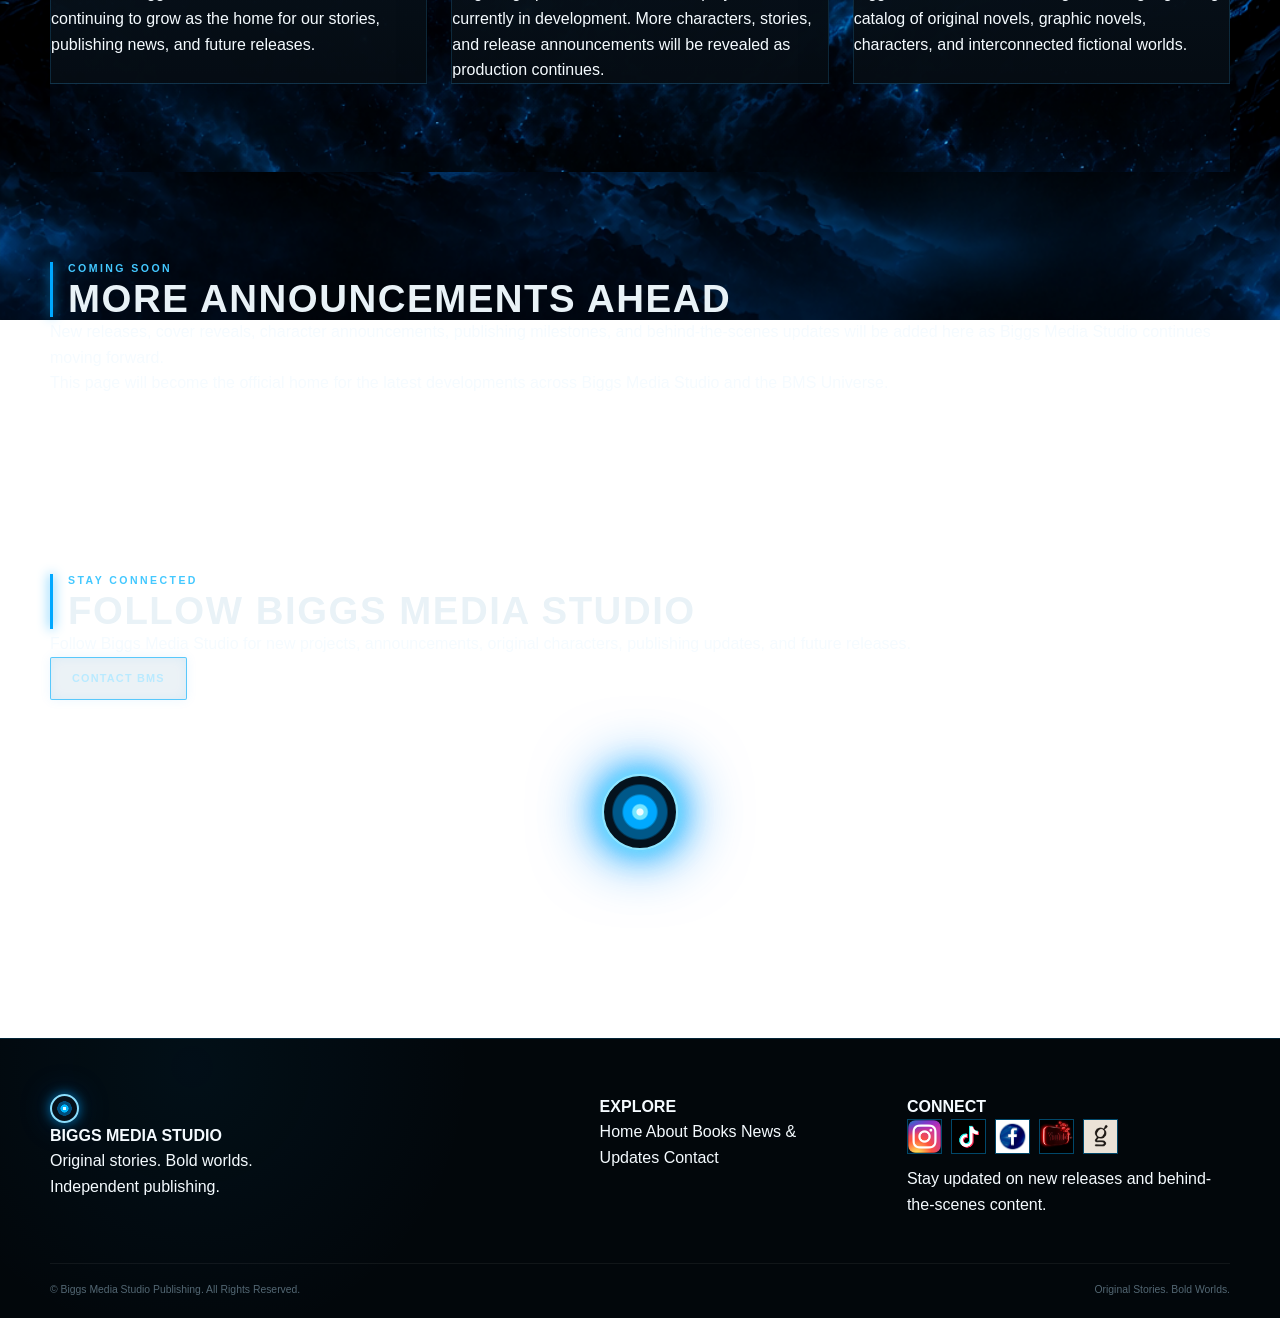
<file: news.html>
<!DOCTYPE html>
<html lang="en">
<head>
  <meta charset="UTF-8">
  <meta name="viewport" content="width=device-width, initial-scale=1.0">

  <title>News & Updates | Biggs Media Studio</title>

  <meta
    name="description"
    content="Get the latest news, announcements, publishing updates, and upcoming releases from Biggs Media Studio."
  >

  <link rel="stylesheet" href="styles.css">
</head>

<body style="background: url('images/Website Background.png') center top / cover no-repeat fixed !important;">

  <!-- HEADER -->
 <header class="site-header" style="background: url('images/Website Background.png') center top / cover no-repeat !important;">
    <div class="header-inner">

      <a class="header-brand" href="index.html">
        <span class="mini-core"></span>
        <span>BIGGS MEDIA STUDIO</span>
      </a>

      <nav class="main-nav">
        <a href="index.html">HOME</a>
        <a href="about.html">ABOUT</a>
        <a href="books.html">BOOKS</a>
        <a class="active" href="news.html">NEWS &amp; UPDATES</a>
        <a href="contact.html">CONTACT</a>
      </nav>

    </div>
  </header>


  <main>

    <!-- NEWS HERO -->
   <section class="hero-section" style="background: url('images/Website Background.png') center center / cover no-repeat !important;">

      <div class="hero-grid">

        <div class="hero-emblem">
          <img src="images/BMS Website Logo.png" alt="Biggs Media Studio logo" class="bms-real-logo">


        <div class="hero-message">

          <p class="eyebrow">
            BIGGS MEDIA STUDIO NEWS
          </p>

          <h1>
            THE LATEST<br>
            FROM BIGGS<br>
            MEDIA STUDIO.
          </h1>

          <p>
            Follow the latest announcements, publishing progress,
            upcoming releases, new projects, and developments from
            Biggs Media Studio.
          </p>

          <div class="hero-actions">
            <a class="neon-button" href="#latest">
              LATEST UPDATES
            </a>
          </div>

        </div>


      <div class="visual-card" style="min-height:0; height:auto; padding:0; overflow:hidden;">
    <img src="images/News Reporters.png" alt="BMS News Reporters" style="width:100%; height:auto; display:block;">
</div>
      </div>

    </section>


    <!-- LATEST UPDATES -->
   <section class="content-section" id="latest" style="background: url('images/Website Background.png') center center / cover no-repeat !important;">

      <div class="section-heading">
        <span>LATEST NEWS</span>
        <h2>WHAT'S HAPPENING AT BMS</h2>
      </div>


      <div class="project-grid">

        <article class="project-card">
          <div class="project-art">
            <div class="project-orb"></div>
          </div>

          <div class="project-copy">
            <span class="card-label">WEBSITE UPDATE</span>

            <h3>BIGGS MEDIA STUDIO ONLINE</h3>

            <p>
              The official Biggs Media Studio website is live and
              continuing to grow as the home for our stories,
              publishing news, and future releases.
            </p>
          </div>
        </article>


        <article class="project-card">
          <div class="project-art">
            <div class="project-orb"></div>
          </div>

          <div class="project-copy">
            <span class="card-label">GRAPHIC NOVELS</span>

            <h3>NEW WORLDS ARE COMING</h3>

            <p>
              Original graphic novels and BMSU projects are currently
              in development. More characters, stories, and release
              announcements will be revealed as production continues.
            </p>
          </div>
        </article>


        <article class="project-card">
          <div class="project-art">
            <div class="project-orb"></div>
          </div>

          <div class="project-copy">
            <span class="card-label">PUBLISHING</span>

            <h3>A GROWING LIBRARY</h3>

            <p>
              Biggs Media Studio Publishing is building a growing
              catalog of original novels, graphic novels, characters,
              and interconnected fictional worlds.
            </p>
          </div>
        </article>

      </div>

    </section>


    <!-- COMING SOON -->
    <section class="content-section">

      <div class="section-heading">
        <span>COMING SOON</span>
        <h2>MORE ANNOUNCEMENTS AHEAD</h2>
      </div>

      <div class="story-panel">

        <div>
          <p>
            New releases, cover reveals, character announcements,
            publishing milestones, and behind-the-scenes updates
            will be added here as Biggs Media Studio continues
            moving forward.
          </p>

          <p>
            This page will become the official home for the latest
            developments across Biggs Media Studio and the BMS Universe.
          </p>
        </div>

        <div class="story-symbol">
          <div class="energy-orb"></div>
        </div>

      </div>

    </section>


    <!-- STAY CONNECTED -->
    <section class="content-section">

      <div class="section-heading">
        <span>STAY CONNECTED</span>
        <h2>FOLLOW BIGGS MEDIA STUDIO</h2>
      </div>

      <div class="story-panel">

        <div>
          <p>
            Follow Biggs Media Studio for new projects, announcements,
            original characters, publishing updates, and future releases.
          </p>

          <a class="neon-button" href="contact.html">
            CONTACT BMS
          </a>
        </div>

        <div class="story-symbol">
          <div class="bms-emblem">
            <div class="energy-orb"></div>
          </div>
        </div>

      </div>

    </section>

  </main>


  <!-- FOOTER -->
  <footer class="site-footer">

    <div class="footer-grid">

      <div>
        <div class="footer-brand">
          <span class="mini-core"></span>
          <strong>BIGGS MEDIA STUDIO</strong>
        </div>

        <p>
          Original stories. Bold worlds.<br>
          Independent publishing.
        </p>
      </div>


      <div>
        <h4>EXPLORE</h4>

        <div class="footer-links">
          <a href="index.html">Home</a>
          <a href="about.html">About</a>
          <a href="books.html">Books</a>
          <a href="news.html">News &amp; Updates</a>
          <a href="contact.html">Contact</a>
        </div>
      </div>


      <div>
        <h4>CONNECT</h4>

        <div class="social-links">
        <a href="https://www.instagram.com/biggsmediastudios_/" target="_blank" rel="noopener"><img src="images/instagram logo.webp" alt="Instagram" class="social-logo"></a>
<a href="https://www.tiktok.com/@biggsmediastudio" target="_blank" rel="noopener"><img src="images/Tiktok Logo.png" alt="TikTok" class="social-logo"></a>
<a href="https://www.facebook.com/biggsmediastudio" target="_blank" rel="noopener"><img src="images/facebook logo.jpg" alt="Facebook" class="social-logo"></a>
<a href="https://www.youtube.com/@biggsmediastudio" target="_blank" rel="noopener"><img src="images/youtube logo.avif" alt="YouTube" class="social-logo"></a>
<a href="https://www.goodreads.com/josevasquez" target="_blank" rel="noopener"><img src="images/Goodreads logo.png" alt="Goodreads" class="social-logo"></a>
        </div>

        <p>
          Stay updated on new releases and behind-the-scenes content.
        </p>
      </div>

    </div>


    <div class="footer-bottom">

      <span>
        © Biggs Media Studio Publishing. All Rights Reserved.
      </span>

      <span>
        Original Stories. Bold Worlds.
      </span>

    </div>

  </footer>

</body>
</html>
</file>
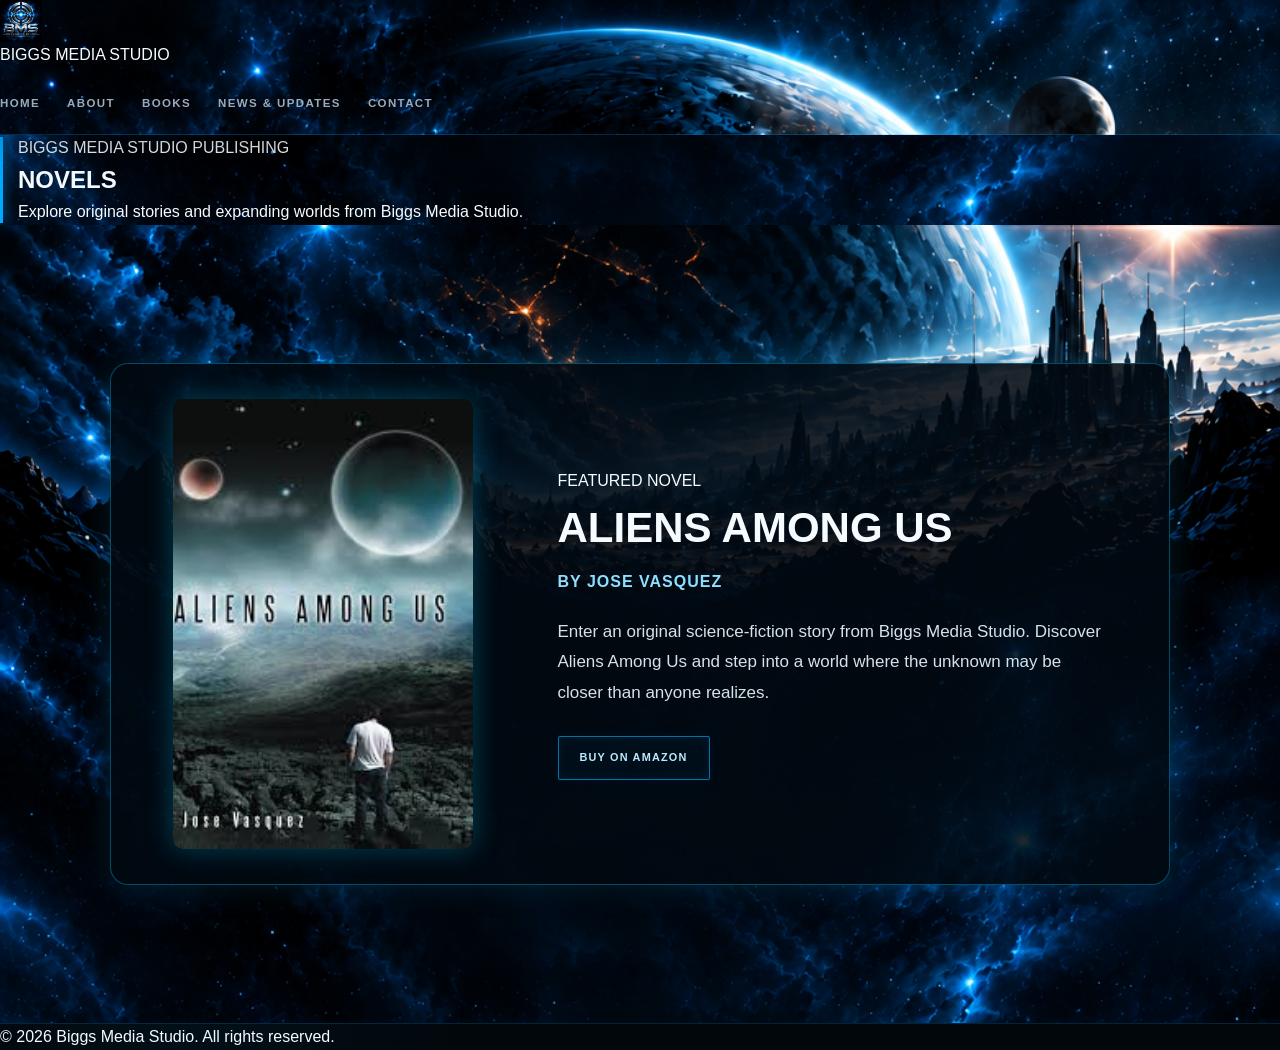
<file: novels.html>
<!DOCTYPE html>
<html lang="en">
<head>
    <meta charset="UTF-8">
    <meta name="viewport" content="width=device-width, initial-scale=1.0">

    <title>Novels | Biggs Media Studio</title>

    <meta name="description" content="Explore original novels from Biggs Media Studio, including Aliens Among Us by Jose Vasquez.">

    <link rel="stylesheet" href="styles.css">
</head>

<body style="background: url('images/Website Background.png') center top / cover no-repeat fixed !important;">

<header class="site-header" style="background: url('images/Website Background.png') center top / cover no-repeat !important;">
    <div class="nav-container">

        <a href="index.html" class="brand">
            <img src="images/BMS Website Logo.png" alt="Biggs Media Studio logo" class="nav-logo" style="width:42px; height:42px; object-fit:contain;">
            <span>BIGGS MEDIA STUDIO</span>
        </a>

        <nav class="main-nav">
            <a href="index.html">HOME</a>
            <a href="about.html">ABOUT</a>
            <a href="books.html">BOOKS</a>
            <a href="news.html">NEWS &amp; UPDATES</a>
            <a href="contact.html">CONTACT</a>
        </nav>

    </div>
</header>

<main>

    <section class="hero-section" style="background: url('images/Website Background.png') center center / cover no-repeat !important;">

        <div class="section-heading">
            <p class="eyebrow">BIGGS MEDIA STUDIO PUBLISHING</p>
            <h1>NOVELS</h1>
            <p>
                Explore original stories and expanding worlds from
                Biggs Media Studio.
            </p>
        </div>

    </section>

    <section class="content-section">

        <div style="max-width:1100px; margin:0 auto; padding:50px 20px;">

            <div style="
                display:flex;
                flex-wrap:wrap;
                gap:45px;
                align-items:center;
                justify-content:center;
                background:rgba(2, 10, 18, 0.88);
                border:1px solid rgba(0, 200, 255, 0.35);
                border-radius:18px;
                padding:35px;
                box-shadow:0 0 35px rgba(0, 180, 255, 0.15);
            ">

                <div style="flex:0 1 340px;">
                    <img
                        src="images/Aliens Among us website display cover.jpg"
                        alt="Aliens Among Us by Jose Vasquez"
                        style="
                           width:300px;
                            height:auto;
                            display:block;
                            border-radius:10px;
                            box-shadow:0 0 28px rgba(0, 200, 255, 0.30);
                        "
                    >
                </div>

                <div style="flex:1 1 380px; max-width:550px;">

                    <p class="eyebrow">FEATURED NOVEL</p>

                    <h2 style="font-size:42px; margin-bottom:8px;">
                        ALIENS AMONG US
                    </h2>

                    <p style="
                        color:#8edfff;
                        font-weight:700;
                        letter-spacing:1px;
                        margin-bottom:22px;
                    ">
                        BY JOSE VASQUEZ
                    </p>

                    <p style="
                        font-size:17px;
                        line-height:1.8;
                        color:#d7e1e8;
                        margin-bottom:28px;
                    ">
                        Enter an original science-fiction story from
                        Biggs Media Studio. Discover Aliens Among Us
                        and step into a world where the unknown may
                        be closer than anyone realizes.
                    </p>

                    <a
                       href="https://www.amazon.com/dp/B01A6FNZT6"
                        class="neon-button"
                        style="display:inline-block;"
                    >
                        BUY ON AMAZON
                    </a>

                </div>

            </div>

        </div>

    </section>

</main>

<footer class="site-footer">
    <p>&copy; 2026 Biggs Media Studio. All rights reserved.</p>
</footer>

</body>
</html>
</file>
<file: styles.css>
/* =========================================================
   BIGGS MEDIA STUDIO
   Premium Cinematic Website Theme
   ========================================================= */

* {
  box-sizing: border-box;
  margin: 0;
  padding: 0;
}

:root {
  --bg: #03070c;
  --bg-soft: #07111b;
  --panel: #09141f;
  --panel-light: #0c1c2a;
  --blue: #00a8ff;
  --blue-bright: #43c8ff;
  --blue-deep: #0068aa;
  --white: #f5fbff;
  --silver: #b8c6d1;
  --muted: #8293a2;
  --border: rgba(55, 184, 255, 0.25);
  --glow: 0 0 12px rgba(0, 168, 255, 0.65),
          0 0 35px rgba(0, 125, 255, 0.22);
}

html {
  scroll-behavior: smooth;
}

body {
  min-height: 100vh;
  overflow-x: hidden;
  color: var(--white);
  background:
    radial-gradient(circle at 70% 10%, rgba(0, 119, 190, 0.12), transparent 26%),
    radial-gradient(circle at 15% 35%, rgba(0, 94, 150, 0.08), transparent 22%),
    linear-gradient(180deg, #020509 0%, #050b12 45%, #020509 100%);
  font-family: Arial, Helvetica, sans-serif;
  line-height: 1.6;
}

a {
  color: inherit;
  text-decoration: none;
}

img {
  display: block;
  max-width: 100%;
}


/* =========================================================
   HEADER
   ========================================================= */

.site-header {
  position: sticky;
  top: 0;
  z-index: 1000;
  border-bottom: 1px solid rgba(0, 168, 255, 0.24);
  background: rgba(2, 7, 12, 0.94);
  backdrop-filter: blur(14px);
  box-shadow: 0 8px 35px rgba(0, 0, 0, 0.35);
}

.header-inner {
  width: min(1180px, calc(100% - 40px));
  min-height: 72px;
  margin: auto;
  display: flex;
  align-items: center;
  justify-content: space-between;
  gap: 30px;
}

.header-brand {
  display: flex;
  align-items: center;
  gap: 11px;
  color: #dcecf7;
  font-size: 0.8rem;
  font-weight: 800;
  letter-spacing: 0.18em;
}

.mini-core {
  width: 29px;
  height: 29px;
  display: block;
  border: 2px solid #8adfff;
  border-radius: 50%;
  background:
    radial-gradient(circle, #d8f8ff 0 8%, #00b7ff 10% 22%, #004d7c 24% 40%, #06101a 42%);
  box-shadow: var(--glow);
}

.main-nav {
  display: flex;
  align-items: center;
  gap: 27px;
}

.main-nav a {
  position: relative;
  padding: 26px 0 22px;
  color: #9aabb9;
  font-size: 0.72rem;
  font-weight: 800;
  letter-spacing: 0.12em;
  transition: 0.25s ease;
}

.main-nav a:hover,
.main-nav a.active {
  color: #ffffff;
}

.main-nav a.active::after {
  content: "";
  position: absolute;
  left: 0;
  right: 0;
  bottom: 15px;
  height: 2px;
  background: var(--blue);
  box-shadow: 0 0 10px var(--blue);
}


/* =========================================================
   HERO
   ========================================================= */

.cinematic-hero {
  position: relative;
  min-height: 610px;
  overflow: hidden;
  border-bottom: 1px solid rgba(0, 168, 255, 0.22);
  background:
    linear-gradient(90deg, rgba(2, 7, 12, 0.98) 0%, rgba(3, 11, 18, 0.92) 45%, rgba(4, 18, 28, 0.72) 100%),
    radial-gradient(circle at 82% 42%, rgba(0, 159, 255, 0.18), transparent 24%),
    #03070c;
}

.cinematic-hero::before {
  content: "";
  position: absolute;
  inset: 0;
  opacity: 0.24;
  pointer-events: none;
  background-image:
    radial-gradient(circle, rgba(130, 219, 255, 0.75) 0 1px, transparent 1.5px),
    radial-gradient(circle, rgba(255,255,255,0.35) 0 1px, transparent 1.4px);
  background-position: 0 0, 45px 28px;
  background-size: 115px 115px, 155px 155px;
}

.hero-grid {
  position: relative;
  z-index: 2;
  width: min(1180px, calc(100% - 40px));
  min-height: 610px;
  margin: auto;
  display: grid;
  grid-template-columns: 0.85fr 1.25fr 1fr;
  align-items: center;
  gap: 38px;
}

.space-glow {
  position: absolute;
  border-radius: 50%;
  filter: blur(80px);
  pointer-events: none;
}

.glow-left {
  width: 320px;
  height: 320px;
  left: -180px;
  top: 100px;
  background: rgba(0, 112, 190, 0.14);
}

.glow-right {
  width: 500px;
  height: 500px;
  right: -150px;
  top: 0;
  background: rgba(0, 146, 255, 0.16);
}


/* BMS EMBLEM */

.bms-emblem-column {
  text-align: center;
}

.bms-emblem {
  position: relative;
  width: 225px;
  height: 225px;
  margin: 0 auto 25px;
  border-radius: 50%;
  filter: drop-shadow(0 0 22px rgba(0, 165, 255, 0.4));
}

.emblem-ring {
  position: absolute;
  border-radius: 50%;
  border: 2px solid;
}

.ring-one {
  inset: 0;
  border-color: rgba(187, 222, 239, 0.85);
  box-shadow:
    inset 0 0 16px rgba(0, 174, 255, 0.45),
    0 0 16px rgba(0, 174, 255, 0.3);
}

.ring-two {
  inset: 18px;
  border-color: rgba(0, 176, 255, 0.9);
}

.ring-three {
  inset: 46px;
  border-color: rgba(135, 210, 244, 0.42);
}

.emblem-line {
  position: absolute;
  background: linear-gradient(90deg, transparent, #62d2ff, transparent);
  box-shadow: 0 0 8px #00a8ff;
}

.line-horizontal {
  left: 18px;
  right: 18px;
  top: calc(50% - 1px);
  height: 2px;
}

.line-vertical {
  top: 18px;
  bottom: 18px;
  left: calc(50% - 1px);
  width: 2px;
  background: linear-gradient(180deg, transparent, #62d2ff, transparent);
}

.energy-orb {
  position: absolute;
  width: 76px;
  height: 76px;
  left: 50%;
  top: 50%;
  transform: translate(-50%, -50%);
  border: 2px solid #8ce5ff;
  border-radius: 50%;
  background:
    radial-gradient(circle, #effcff 0 6%, #76e5ff 8% 14%, #00a9ff 17% 32%, #005889 36% 52%, #04121d 56%);
  box-shadow:
    0 0 14px #76e5ff,
    0 0 35px #00a8ff,
    0 0 70px rgba(0, 132, 255, 0.5);
}

.energy-orb-inner {
  position: absolute;
  inset: 22px;
  border: 1px solid rgba(255,255,255,0.8);
  border-radius: 50%;
  box-shadow: 0 0 15px #ffffff;
}

.bms-wordmark {
  display: flex;
  flex-direction: column;
  align-items: center;
}

.bms-large {
  color: #e7f0f6;
  font-size: 4.1rem;
  font-weight: 900;
  line-height: 0.95;
  letter-spacing: 0.05em;
  text-shadow:
    0 2px 0 #607483,
    0 0 20px rgba(0, 174, 255, 0.2);
}

.bms-small {
  margin-top: 10px;
  color: #a8bac8;
  font-size: 0.67rem;
  font-weight: 800;
  letter-spacing: 0.3em;
}


/* HERO COPY */

.hero-message {
  padding: 25px 0;
}

.section-kicker {
  margin-bottom: 12px;
  color: var(--blue-bright);
  font-size: 0.76rem;
  font-weight: 900;
  letter-spacing: 0.25em;
}

.hero-message h1 {
  max-width: 650px;
  color: #ffffff;
  font-size: clamp(2.65rem, 5vw, 5rem);
  font-weight: 900;
  line-height: 0.95;
  letter-spacing: -0.035em;
  text-transform: uppercase;
  text-shadow: 0 8px 30px rgba(0,0,0,0.55);
}

.hero-message h1 span {
  display: block;
  color: #e5edf3;
  font-size: 0.57em;
  line-height: 1.15;
  letter-spacing: 0.02em;
}

.hero-description {
  max-width: 620px;
  margin-top: 24px;
  color: #a8bac7;
  font-size: 1rem;
}

.hero-actions {
  margin-top: 30px;
  display: flex;
  flex-wrap: wrap;
  gap: 13px;
}


/* BUTTONS */

.neon-button {
  min-height: 42px;
  padding: 12px 21px;
  display: inline-flex;
  align-items: center;
  justify-content: center;
  border: 1px solid rgba(0, 174, 255, 0.62);
  border-radius: 2px;
  color: #b9eaff;
  background: rgba(0, 90, 145, 0.08);
  box-shadow:
    inset 0 0 12px rgba(0, 164, 255, 0.08),
    0 0 12px rgba(0, 153, 255, 0.08);
  font-size: 0.68rem;
  font-weight: 900;
  letter-spacing: 0.11em;
  transition:
    transform 0.2s ease,
    box-shadow 0.2s ease,
    color 0.2s ease;
}

.neon-button:hover {
  color: #ffffff;
  transform: translateY(-2px);
  box-shadow:
    inset 0 0 18px rgba(0, 164, 255, 0.16),
    0 0 20px rgba(0, 153, 255, 0.3);
}

.neon-button.primary {
  color: #ffffff;
  border-color: #00b8ff;
  background: linear-gradient(180deg, #0879b3, #005382);
  box-shadow:
    inset 0 1px 0 rgba(255,255,255,0.22),
    0 0 17px rgba(0, 169, 255, 0.36);
}

.small-button {
  margin-top: 20px;
}


/* HERO SCI-FI WORLD */

.hero-world {
    position: relative;
    height: 480px;
    align-self: end;
}

.hero-world-image {
    width: 100%;
    max-width: 420px;
    height: auto;
    display: block;
    margin-left: auto;
    object-fit: contain;
}

.planet {
  position: absolute;
  border-radius: 50%;
  background:
    radial-gradient(circle at 35% 30%, #a6d9ec 0%, #477c98 12%, #17384c 35%, #06111b 66%);
  box-shadow:
    inset -20px -20px 45px rgba(0,0,0,0.85),
    0 0 35px rgba(0, 173, 255, 0.22);
}

.planet-large {
  width: 245px;
  height: 245px;
  right: -35px;
  top: 55px;
}

.planet-small {
  width: 75px;
  height: 75px;
  right: 205px;
  top: 115px;
  opacity: 0.8;
}

.city-silhouette {
  position: absolute;
  left: 0;
  right: 0;
  bottom: 0;
  height: 210px;
  display: flex;
  align-items: flex-end;
  justify-content: flex-end;
  gap: 8px;
  filter: drop-shadow(0 0 10px rgba(0, 151, 255, 0.14));
}

.tower {
  position: relative;
  display: block;
  width: 35px;
  border: 1px solid rgba(76, 176, 225, 0.16);
  background:
    repeating-linear-gradient(
      180deg,
      #07131e 0 8px,
      #0d4b68 9px 10px,
      #07131e 11px 18px
    );
}

.tower::after {
  content: "";
  position: absolute;
  top: -25px;
  left: calc(50% - 1px);
  width: 2px;
  height: 25px;
  background: #1b678d;
}

.tower-1 { height: 95px; }
.tower-2 { height: 155px; }
.tower-3 { height: 115px; }
.tower-4 { height: 190px; }
.tower-5 { height: 140px; }
.tower-6 { height: 175px; }
.tower-7 { height: 110px; }


/* =========================================================
   GENERAL CONTENT
   ========================================================= */

.content-section {
  width: min(1180px, calc(100% - 40px));
  margin: auto;
  padding: 88px 0;
}

.section-heading {
  position: relative;
  padding-left: 18px;
}

.section-heading::before {
  content: "";
  position: absolute;
  left: 0;
  top: 2px;
  bottom: 2px;
  width: 3px;
  background: var(--blue);
  box-shadow: 0 0 12px var(--blue);
}

.section-heading span {
  display: block;
  color: var(--blue-bright);
  font-size: 0.66rem;
  font-weight: 900;
  letter-spacing: 0.23em;
}

.section-heading h2 {
  margin-top: 2px;
  color: #e9f2f7;
  font-size: clamp(1.65rem, 3vw, 2.5rem);
  line-height: 1.05;
  letter-spacing: 0.04em;
}

.section-title-row {
  margin-bottom: 32px;
  display: flex;
  align-items: flex-end;
  justify-content: space-between;
  gap: 25px;
}

.view-all {
  padding-bottom: 5px;
  color: var(--blue-bright);
  border-bottom: 1px solid rgba(0, 174, 255, 0.4);
  font-size: 0.67rem;
  font-weight: 900;
  letter-spacing: 0.15em;
}


/* =========================================================
   WELCOME
   ========================================================= */

.welcome-section {
  padding-top: 95px;
}

.welcome-grid {
  margin-top: 34px;
  display: grid;
  grid-template-columns: 1fr 1fr;
  align-items: center;
  gap: 70px;
}

.welcome-copy p {
  margin-bottom: 18px;
  color: #91a3b1;
  font-size: 0.96rem;
}

.visual-card {
  position: relative;
  min-height: 315px;
  overflow: hidden;
  border: 1px solid rgba(55, 184, 255, 0.23);
  background:
    radial-gradient(circle at 70% 25%, rgba(38, 173, 236, 0.19), transparent 25%),
    linear-gradient(180deg, #0c1c29 0%, #071019 100%);
  box-shadow:
    0 20px 45px rgba(0,0,0,0.42),
    inset 0 0 30px rgba(0, 126, 200, 0.04);
}

.visual-moon {
  position: absolute;
  width: 155px;
  height: 155px;
  right: 48px;
  top: 34px;
  border-radius: 50%;
  background:
    radial-gradient(circle at 34% 28%, #c8e4ee, #55798a 30%, #182c39 61%, #08121a 70%);
  box-shadow: 0 0 45px rgba(82, 190, 234, 0.25);
}

.mountains {
  position: absolute;
  left: 0;
  right: 0;
  bottom: 0;
  height: 170px;
}

.mountains span {
  position: absolute;
  bottom: -30px;
  width: 220px;
  height: 200px;
  transform: rotate(45deg);
  background: linear-gradient(135deg, #132837, #050b10 65%);
}

.mountains span:nth-child(1) {
  left: -40px;
}

.mountains span:nth-child(2) {
  left: 130px;
  width: 270px;
  height: 270px;
}

.mountains span:nth-child(3) {
  right: -80px;
  width: 250px;
  height: 250px;
}

.visual-caption {
  position: absolute;
  left: 26px;
  bottom: 24px;
  z-index: 5;
  color: #eaf7ff;
  font-size: 0.78rem;
  font-weight: 900;
  letter-spacing: 0.18em;
}


/* =========================================================
   FEATURED PROJECTS
   ========================================================= */

.project-grid {
  display: grid;
  grid-template-columns: repeat(3, 1fr);
  gap: 24px;
}

.project-card {
  overflow: hidden;
  border: 1px solid rgba(55, 184, 255, 0.17);
  background:
    linear-gradient(180deg, rgba(11, 25, 37, 0.98), rgba(5, 12, 19, 0.98));
  box-shadow: 0 18px 45px rgba(0,0,0,0.35);
  transition:
    transform 0.25s ease,
    border-color 0.25s ease,
    box-shadow 0.25s ease;
}

.project-card:hover {
  transform: translateY(-5px);
  border-color: rgba(0, 183, 255, 0.45);
  box-shadow:
    0 22px 55px rgba(0,0,0,0.48),
    0 0 20px rgba(0, 153, 255, 0.08);
}

.project-art {
  position: relative;
  height: 205px;
  overflow: hidden;
  border-bottom: 1px solid rgba(55, 184, 255, 0.18);
  background:
    radial-gradient(circle at 68% 25%, rgba(46, 179, 236, 0.18), transparent 25%),
    linear-gradient(180deg, #0c1c29, #04090e);
}

.project-planet,
.project-moon {
  position: absolute;
  right: 25px;
  top: 23px;
  width: 125px;
  height: 125px;
  border-radius: 50%;
  background:
    radial-gradient(circle at 35% 30%, #b9dce8, #3f6c82 25%, #132a39 56%, #050a0f 69%);
  box-shadow: 0 0 30px rgba(0, 157, 225, 0.18);
}

.project-planet.giant {
  width: 170px;
  height: 170px;
  right: -20px;
  top: -8px;
}

.project-city {
  position: absolute;
  left: 0;
  right: 0;
  bottom: 0;
  height: 75px;
  background:
    repeating-linear-gradient(
      90deg,
      #07111a 0 14px,
      #0c2d3f 15px 16px,
      #07111a 17px 27px
    );
  clip-path: polygon(
    0 55%, 7% 35%, 12% 55%, 18% 20%, 23% 55%,
    31% 32%, 38% 55%, 45% 12%, 50% 55%, 58% 30%,
    64% 55%, 72% 18%, 78% 55%, 86% 36%, 92% 55%,
    100% 28%, 100% 100%, 0 100%
  );
}

.project-horizon {
  position: absolute;
  left: 0;
  right: 0;
  bottom: 0;
  height: 90px;
  background:
    linear-gradient(180deg, transparent, rgba(0, 120, 190, 0.12)),
    #071019;
  clip-path: polygon(
    0 70%, 14% 45%, 27% 66%, 39% 28%, 53% 65%,
    66% 40%, 80% 68%, 100% 36%, 100% 100%, 0 100%
  );
}

.project-content {
  padding: 23px;
}

.project-type,
.news-label {
  color: var(--blue-bright);
  font-size: 0.61rem;
  font-weight: 900;
  letter-spacing: 0.2em;
}

.project-content h3 {
  margin-top: 7px;
  color: #edf6fa;
  font-size: 1.25rem;
  letter-spacing: 0.06em;
}

.project-content p {
  min-height: 52px;
  margin-top: 8px;
  color: #8195a4;
  font-size: 0.85rem;
}

.card-button {
  margin-top: 18px;
  width: 100%;
}


/* =========================================================
   NEWS
   ========================================================= */

.news-home-section {
  border-top: 1px solid rgba(0, 168, 255, 0.08);
}

.news-grid {
  display: grid;
  grid-template-columns: repeat(3, 1fr);
  gap: 22px;
}

.news-card {
  min-height: 215px;
  padding: 25px;
  border: 1px solid rgba(55, 184, 255, 0.16);
  background:
    linear-gradient(145deg, rgba(11, 27, 40, 0.85), rgba(4, 11, 17, 0.95));
  box-shadow: 0 15px 35px rgba(0,0,0,0.3);
}

.news-card h3 {
  margin-top: 11px;
  color: #e9f3f8;
  font-size: 1.02rem;
  line-height: 1.3;
  letter-spacing: 0.04em;
}

.news-card p {
  margin: 13px 0 20px;
  color: #8296a5;
  font-size: 0.85rem;
}

.news-card a {
  color: #41c9ff;
  font-size: 0.68rem;
  font-weight: 900;
  letter-spacing: 0.13em;
}


/* =========================================================
   FINAL CTA
   ========================================================= */

.home-cta {
  position: relative;
  width: min(1180px, calc(100% - 40px));
  margin: 20px auto 95px;
  padding: 42px 48px;
  overflow: hidden;
  display: grid;
  grid-template-columns: auto 1fr auto;
  align-items: center;
  gap: 30px;
  border: 1px solid rgba(0, 174, 255, 0.25);
  background:
    radial-gradient(circle at 10% 50%, rgba(0, 155, 255, 0.14), transparent 20%),
    linear-gradient(90deg, #07131d, #050b11);
  box-shadow:
    0 20px 55px rgba(0,0,0,0.38),
    inset 0 0 30px rgba(0, 141, 220, 0.04);
}

.cta-core {
  width: 74px;
  height: 74px;
  display: grid;
  place-items: center;
  border: 2px solid rgba(118, 222, 255, 0.7);
  border-radius: 50%;
  box-shadow: var(--glow);
}

.cta-core span {
  width: 28px;
  height: 28px;
  display: block;
  border-radius: 50%;
  background: #00a8ff;
  box-shadow:
    0 0 10px #8be8ff,
    0 0 30px #00a8ff;
}

.home-cta h2 {
  color: #edf7fb;
  font-size: clamp(1.35rem, 3vw, 2.25rem);
  line-height: 1.1;
  letter-spacing: 0.04em;
}


/* =========================================================
   FOOTER
   ========================================================= */

.site-footer {
  border-top: 1px solid rgba(0, 168, 255, 0.18);
  background:
    radial-gradient(circle at 15% 10%, rgba(0, 112, 180, 0.08), transparent 25%),
    #02070b;
}

.footer-grid {
  width: min(1180px, calc(100% - 40px));
  margin: auto;
  padding: 55px 0 45px;
  display: grid;
  grid-template-columns: 1.5fr 0.75fr 1fr;
  gap: 65px;
}

.footer-logo {
  display: flex;
  align-items: center;
  gap: 13px;
}

.footer-logo strong {
  color: #e8f1f6;
  font-size: 2rem;
  letter-spacing: 0.08em;
}

.footer-core {
  width: 48px;
  height: 48px;
  display: block;
  border: 2px solid #5ed4ff;
  border-radius: 50%;
  background:
    radial-gradient(circle, #e4fbff 0 7%, #00b5ff 9% 23%, #064d73 27% 45%, #04101a 48%);
  box-shadow: var(--glow);
}

.footer-brand h3 {
  margin-top: 14px;
  color: #dce8ee;
  font-size: 0.86rem;
  letter-spacing: 0.18em;
}

.footer-brand > p {
  margin-top: 5px;
  color: #7f93a1;
  font-size: 0.8rem;
}

.footer-description {
  max-width: 360px;
  margin-top: 16px !important;
}

.footer-column {
  display: flex;
  flex-direction: column;
  gap: 9px;
}

.footer-column h4 {
  margin-bottom: 7px;
  color: #dcecf5;
  font-size: 0.73rem;
  letter-spacing: 0.18em;
}

.footer-column a,
.footer-column p {
  color: #738895;
  font-size: 0.76rem;
}

.footer-column a:hover {
  color: #46caff;
}

.social-links {
  display: flex;
  gap: 9px;
  margin-bottom: 12px;
}

.social-links a {
  width: 35px;
  height: 35px;
  display: grid;
  place-items: center;
  border: 1px solid rgba(0, 174, 255, 0.35);
  color: #75d8ff;
  background: rgba(0, 126, 190, 0.08);
  font-size: 0.62rem;
  font-weight: 900;
}

.footer-bottom {
  width: min(1180px, calc(100% - 40px));
  min-height: 55px;
  margin: auto;
  display: flex;
  align-items: center;
  justify-content: space-between;
  gap: 20px;
  border-top: 1px solid rgba(255,255,255,0.06);
  color: #536773;
  font-size: 0.65rem;
}


/* =========================================================
   RESPONSIVE / MOBILE
   ========================================================= */

@media (max-width: 980px) {

  .header-inner {
    flex-direction: column;
    padding: 16px 0 12px;
  }

  .main-nav {
    width: 100%;
    justify-content: center;
    flex-wrap: wrap;
    gap: 8px 20px;
  }

  .main-nav a {
    padding: 6px 0 10px;
  }

  .main-nav a.active::after {
    bottom: 3px;
  }

  .hero-grid {
    grid-template-columns: 0.8fr 1.2fr;
    padding: 60px 0;
  }

  .hero-world {
    display: none;
  }

  .welcome-grid {
    gap: 35px;
  }

  .project-grid,
  .news-grid {
    grid-template-columns: repeat(2, 1fr);
  }

  .project-card:last-child,
  .news-card:last-child {
    grid-column: 1 / -1;
  }

  .footer-grid {
    grid-template-columns: 1.4fr 0.8fr;
  }

  .footer-column:last-child {
    grid-column: 1 / -1;
  }

}


@media (max-width: 700px) {

  .header-inner,
  .hero-grid,
  .content-section,
  .home-cta,
  .footer-grid,
  .footer-bottom {
    width: min(100% - 28px, 1180px);
  }

  .header-brand {
    font-size: 0.68rem;
  }

  .main-nav {
    gap: 6px 14px;
  }

  .main-nav a {
    font-size: 0.62rem;
  }

  .cinematic-hero,
  .hero-grid {
    min-height: auto;
  }

  .hero-grid {
    grid-template-columns: 1fr;
    text-align: center;
    padding: 55px 0 65px;
  }

  .bms-emblem {
    width: 180px;
    height: 180px;
  }

  .bms-large {
    font-size: 3.25rem;
  }

  .hero-message h1 {
    font-size: clamp(2.2rem, 12vw, 3.4rem);
  }

  .hero-description {
    margin-left: auto;
    margin-right: auto;
  }

  .hero-actions {
    justify-content: center;
  }

  .welcome-grid,
  .project-grid,
  .news-grid,
  .footer-grid {
    grid-template-columns: 1fr;
  }

  .project-card:last-child,
  .news-card:last-child,
  .footer-column:last-child {
    grid-column: auto;
  }

  .content-section {
    padding: 65px 0;
  }

  .welcome-grid {
    gap: 30px;
  }

  .section-title-row {
    align-items: flex-start;
    flex-direction: column;
  }

  .home-cta {
    padding: 35px 25px;
    grid-template-columns: 1fr;
    text-align: center;
  }

  .cta-core {
    margin: auto;
  }

  .footer-bottom {
    padding: 18px 0;
    flex-direction: column;
    text-align: center;
  }

}


@media (max-width: 430px) {

  .header-inner {
    width: calc(100% - 20px);
  }

  .main-nav {
    gap: 5px 11px;
  }

  .main-nav a {
    font-size: 0.56rem;
    letter-spacing: 0.07em;
  }

  .bms-emblem {
    width: 150px;
    height: 150px;
  }

  .energy-orb {
    width: 58px;
    height: 58px;
  }

  .bms-large {
    font-size: 2.8rem;
  }

  .bms-small {
    font-size: 0.54rem;
  }

  .hero-message h1 {
    font-size: 2.25rem;
  }

  .hero-message h1 span {
    font-size: 0.54em;
  }

  .hero-actions {
    flex-direction: column;
  }

  .neon-button {
    width: 100%;
  }

  .visual-card {
    min-height: 260px;
  }

  .visual-moon {
    width: 120px;
    height: 120px;
    right: 25px;
  }

}

.bms-real-logo {
  width: 280px;
  max-width: 100%;
  height: auto;
  display: block;
  object-fit: contain;
  filter: drop-shadow(0 0 22px rgba(0, 210, 255, 0.45));
}
body.books-page {
    background: url("images/Website Background.png") center top / cover no-repeat fixed !important;
}
body.books-page .site-header {
    background: url("images/Website Background.png") center top / cover no-repeat !important;
}
body.books-page .site-header {
    background-image: url("images/Website Background.png") !important;
    background-size: cover !important;
    background-position: center top !important;
    background-repeat: no-repeat !important;
    background-color: transparent !important;
}
body.books-page .cinematic-hero {
    background-image: url("images/Website Background.png") !important;
    background-size: cover !important;
    background-position: center center !important;
    background-repeat: no-repeat !important;
}
</file>
